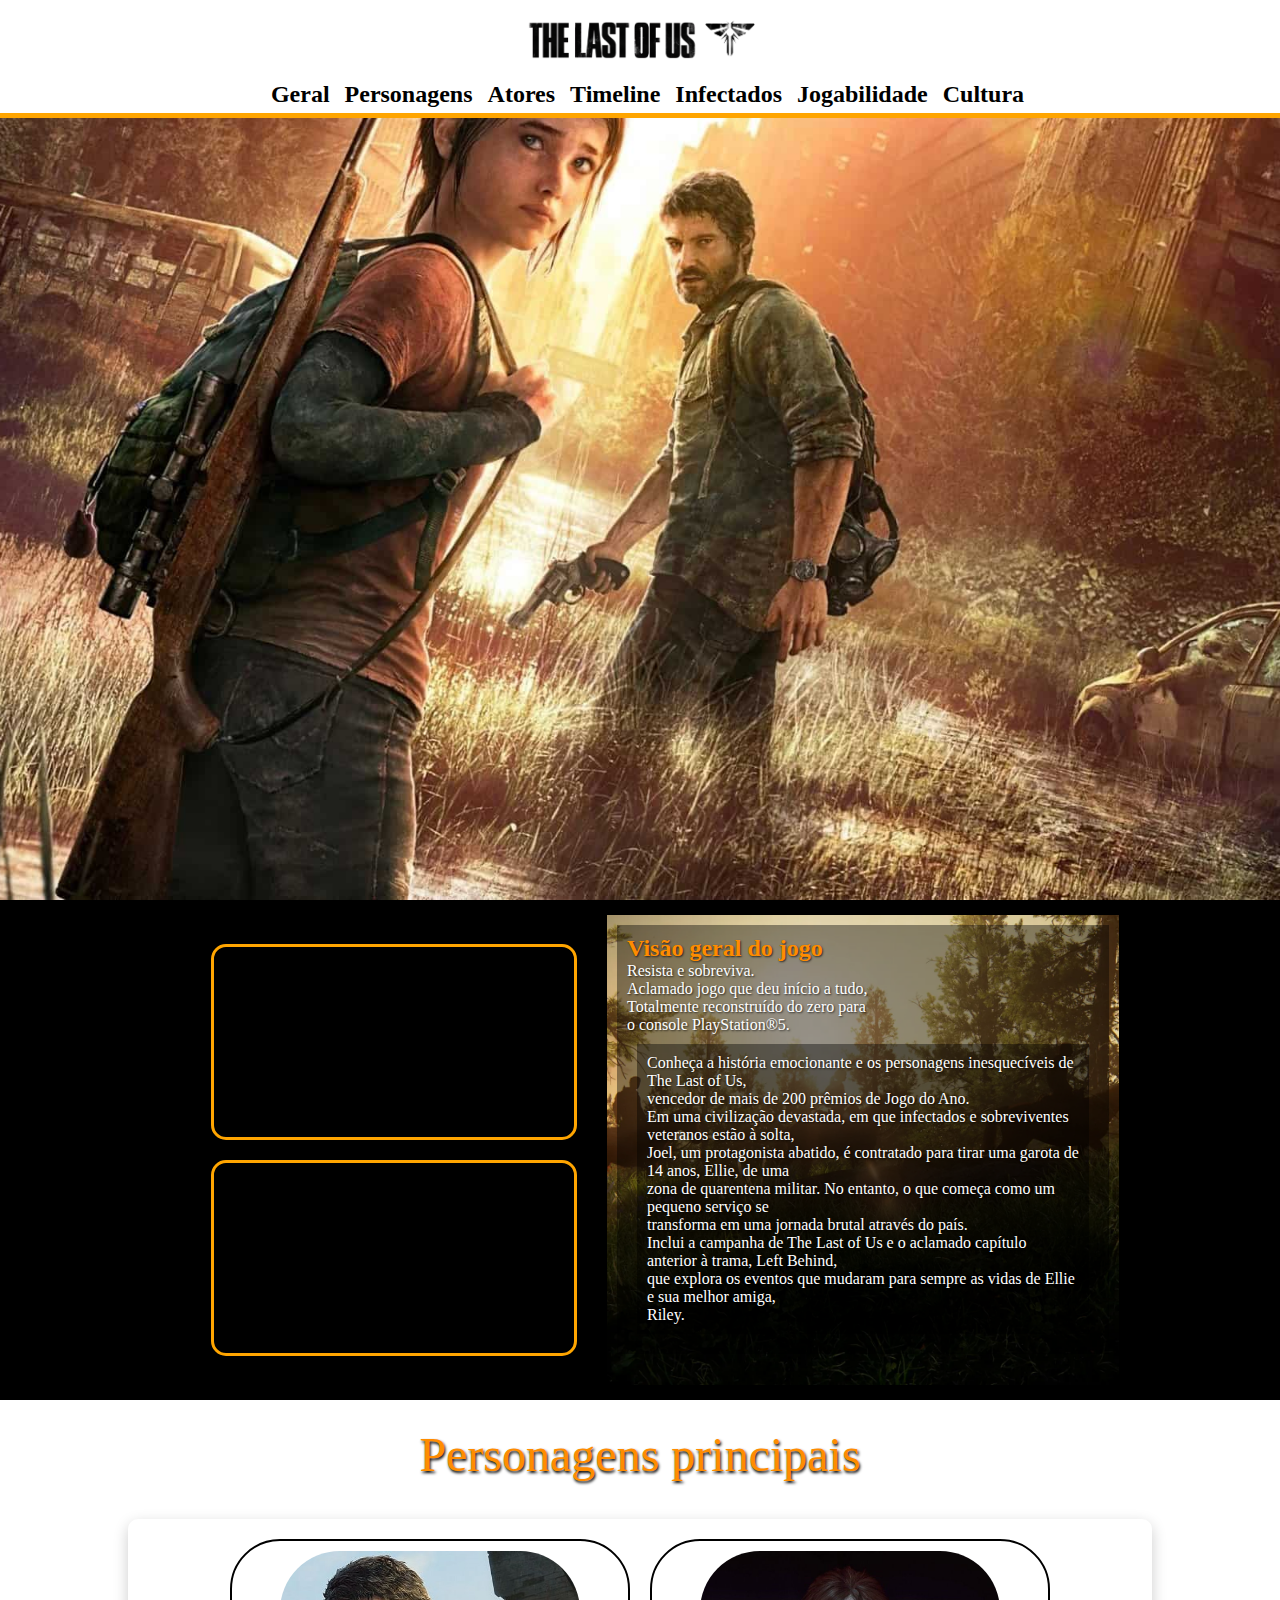
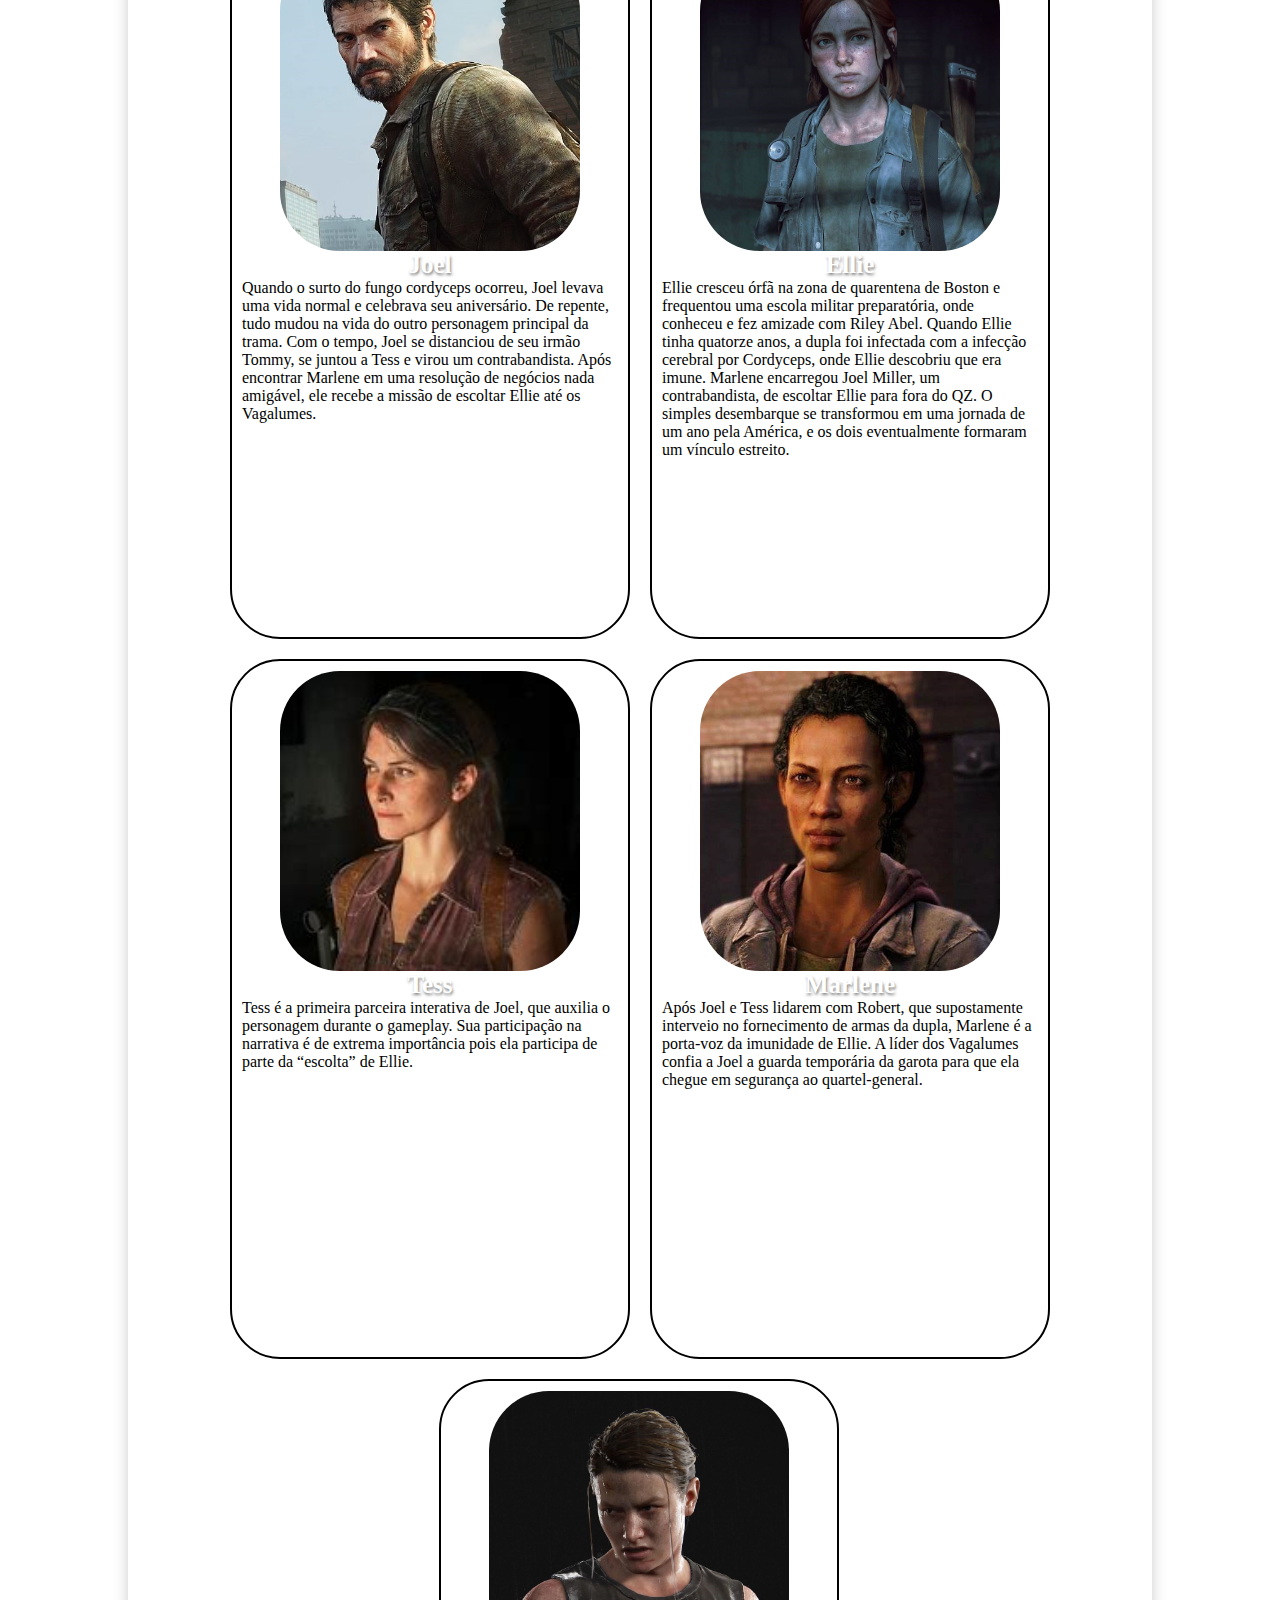
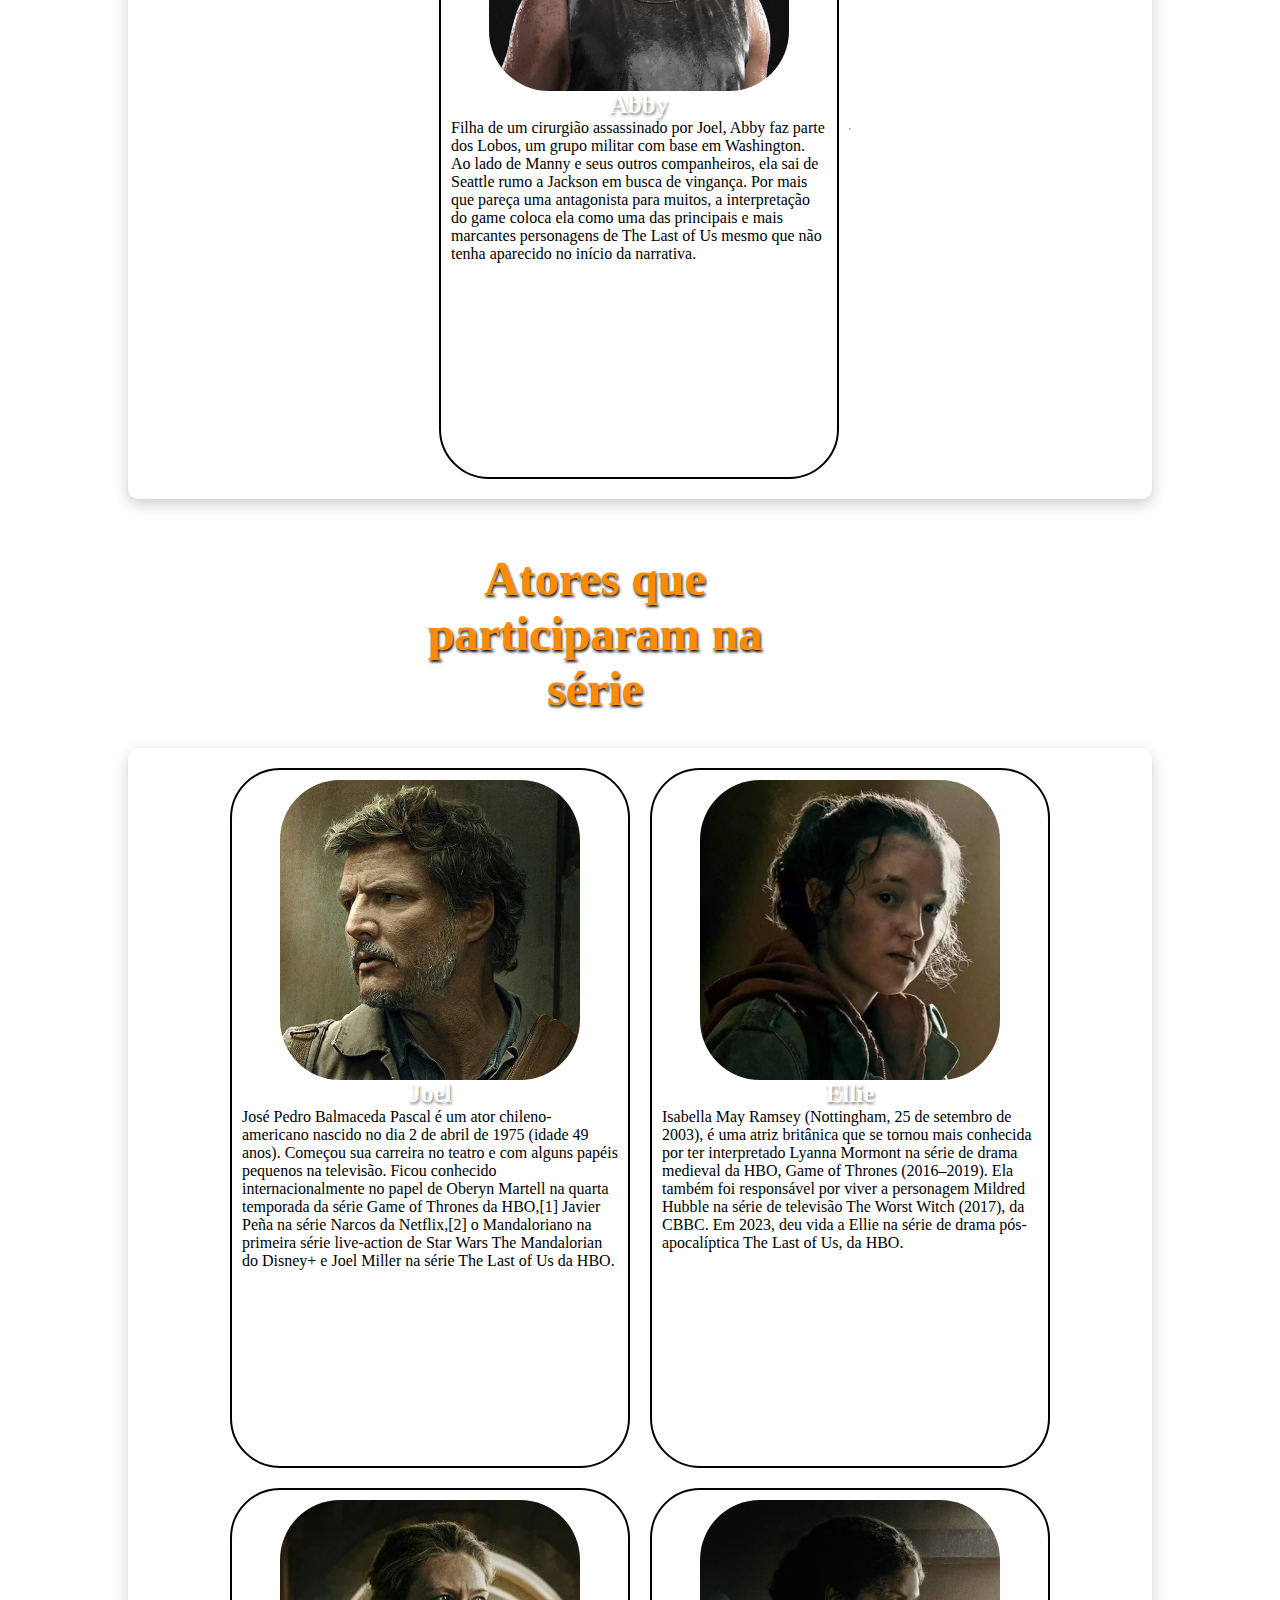
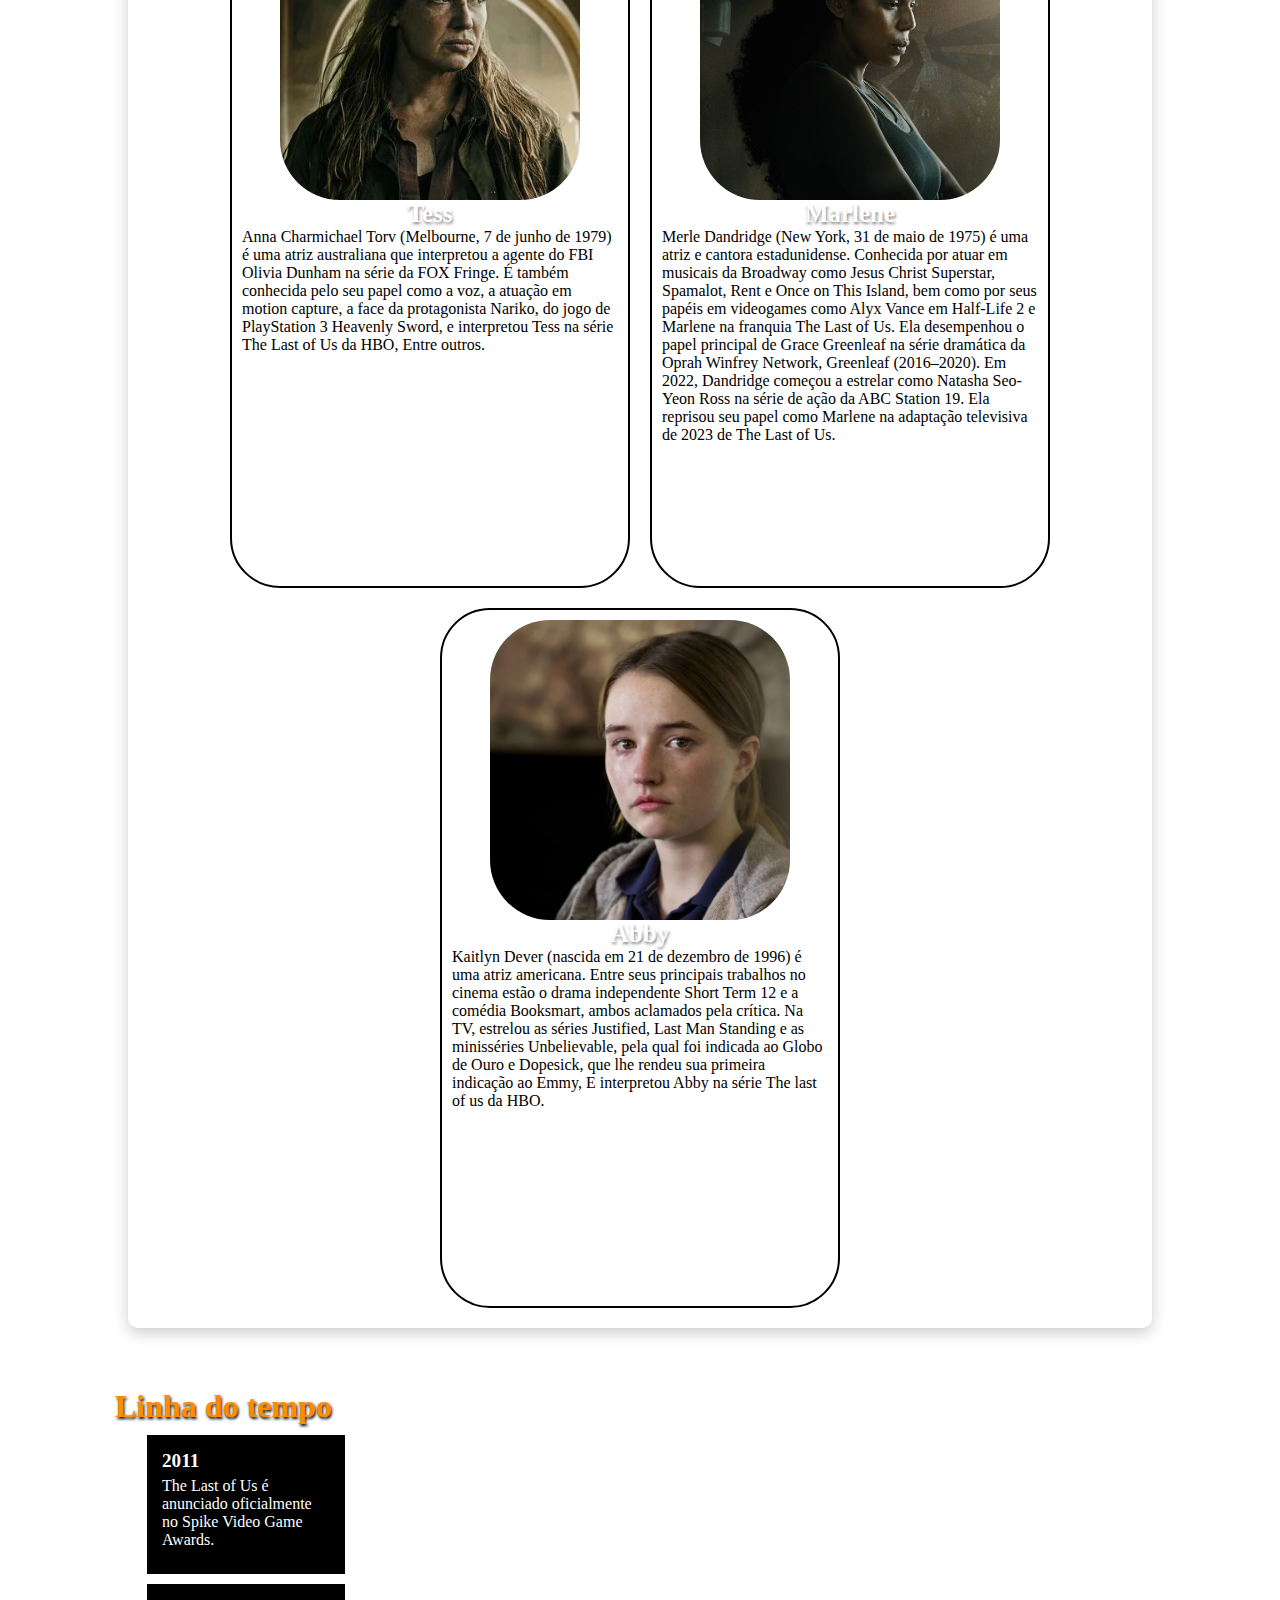
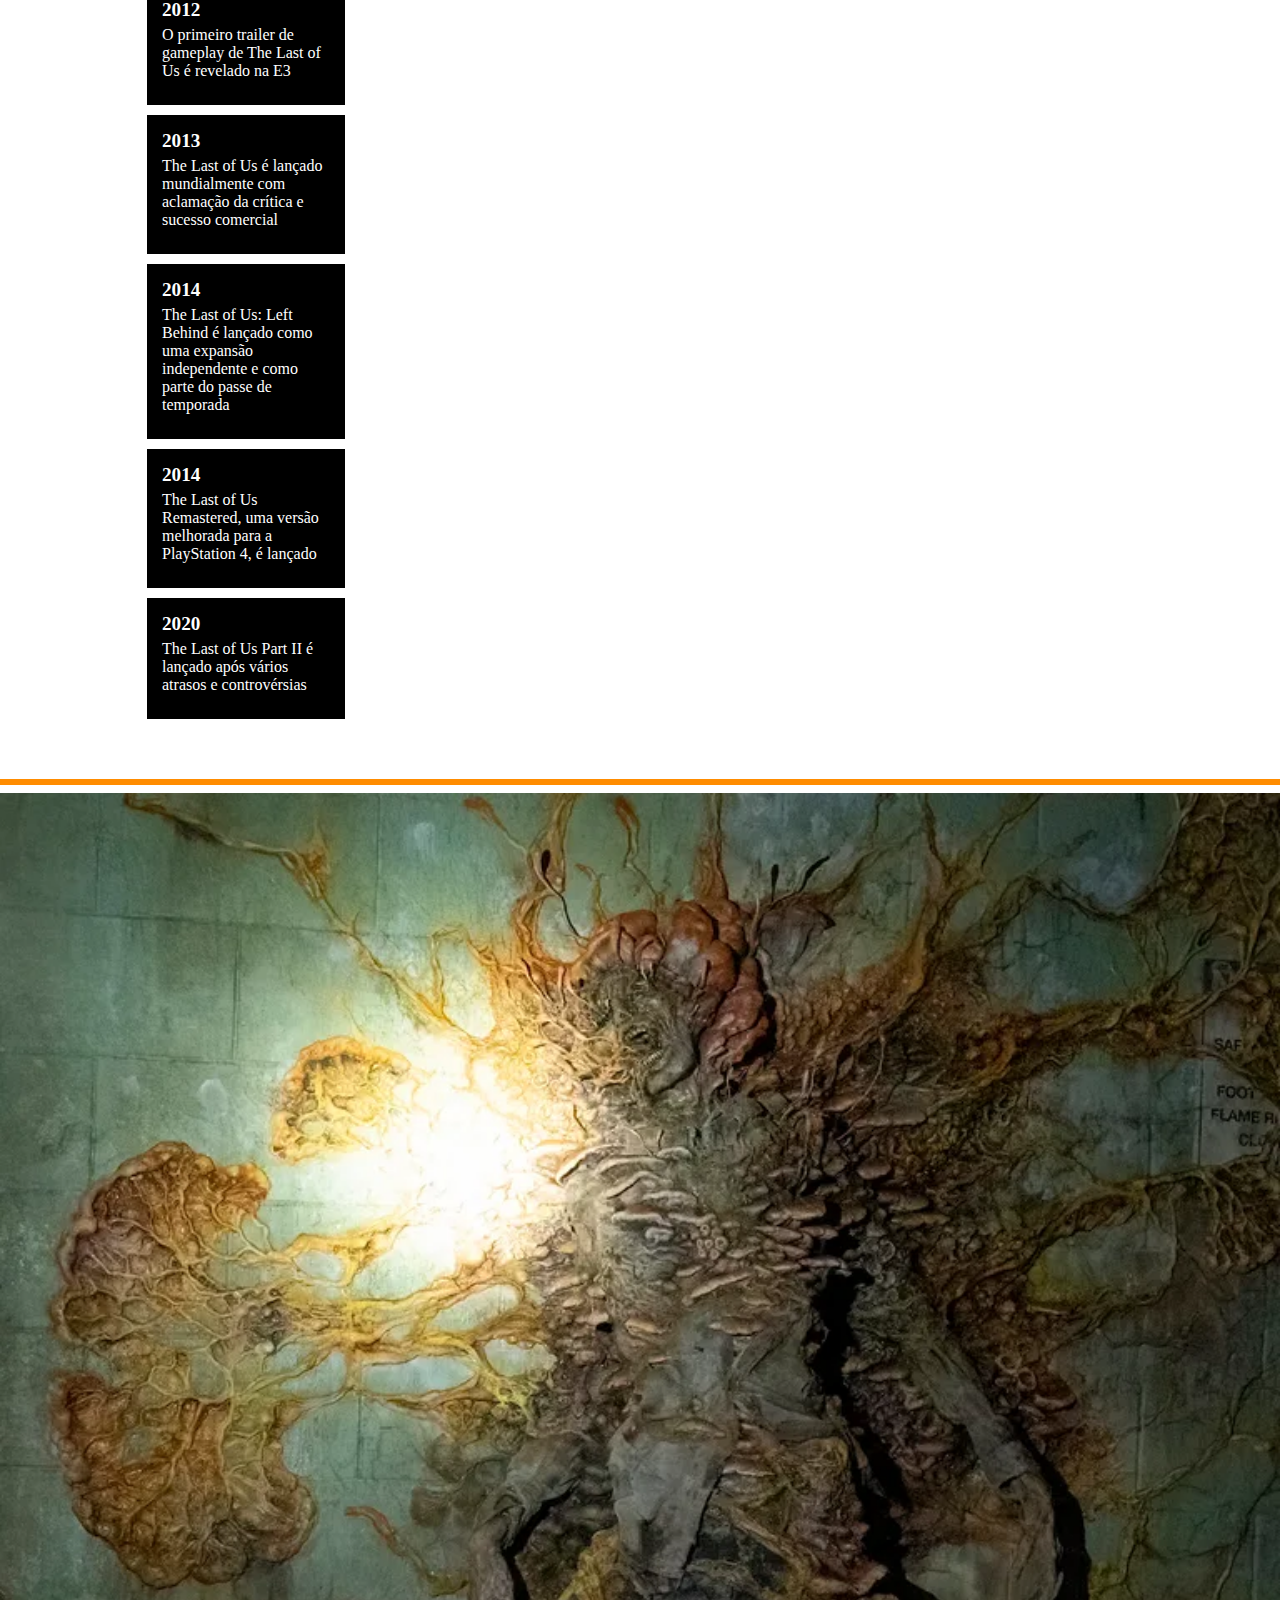
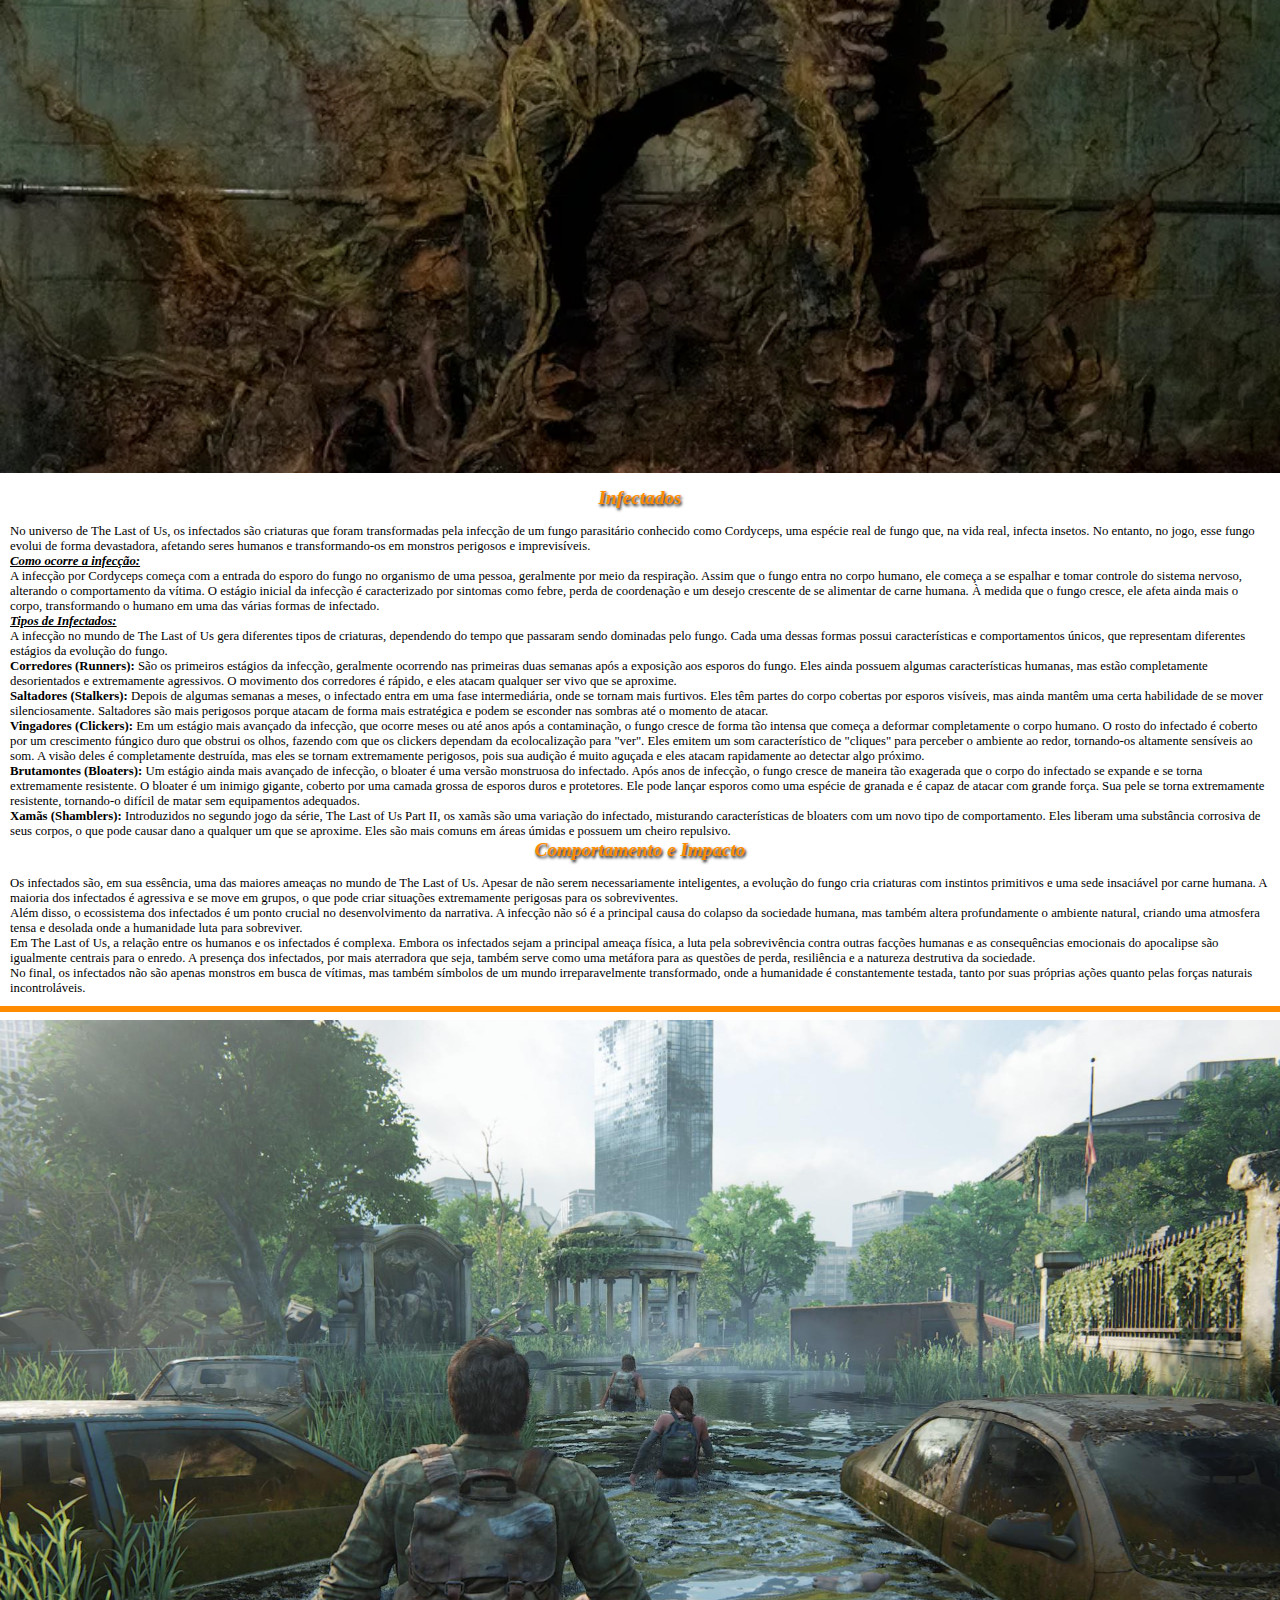
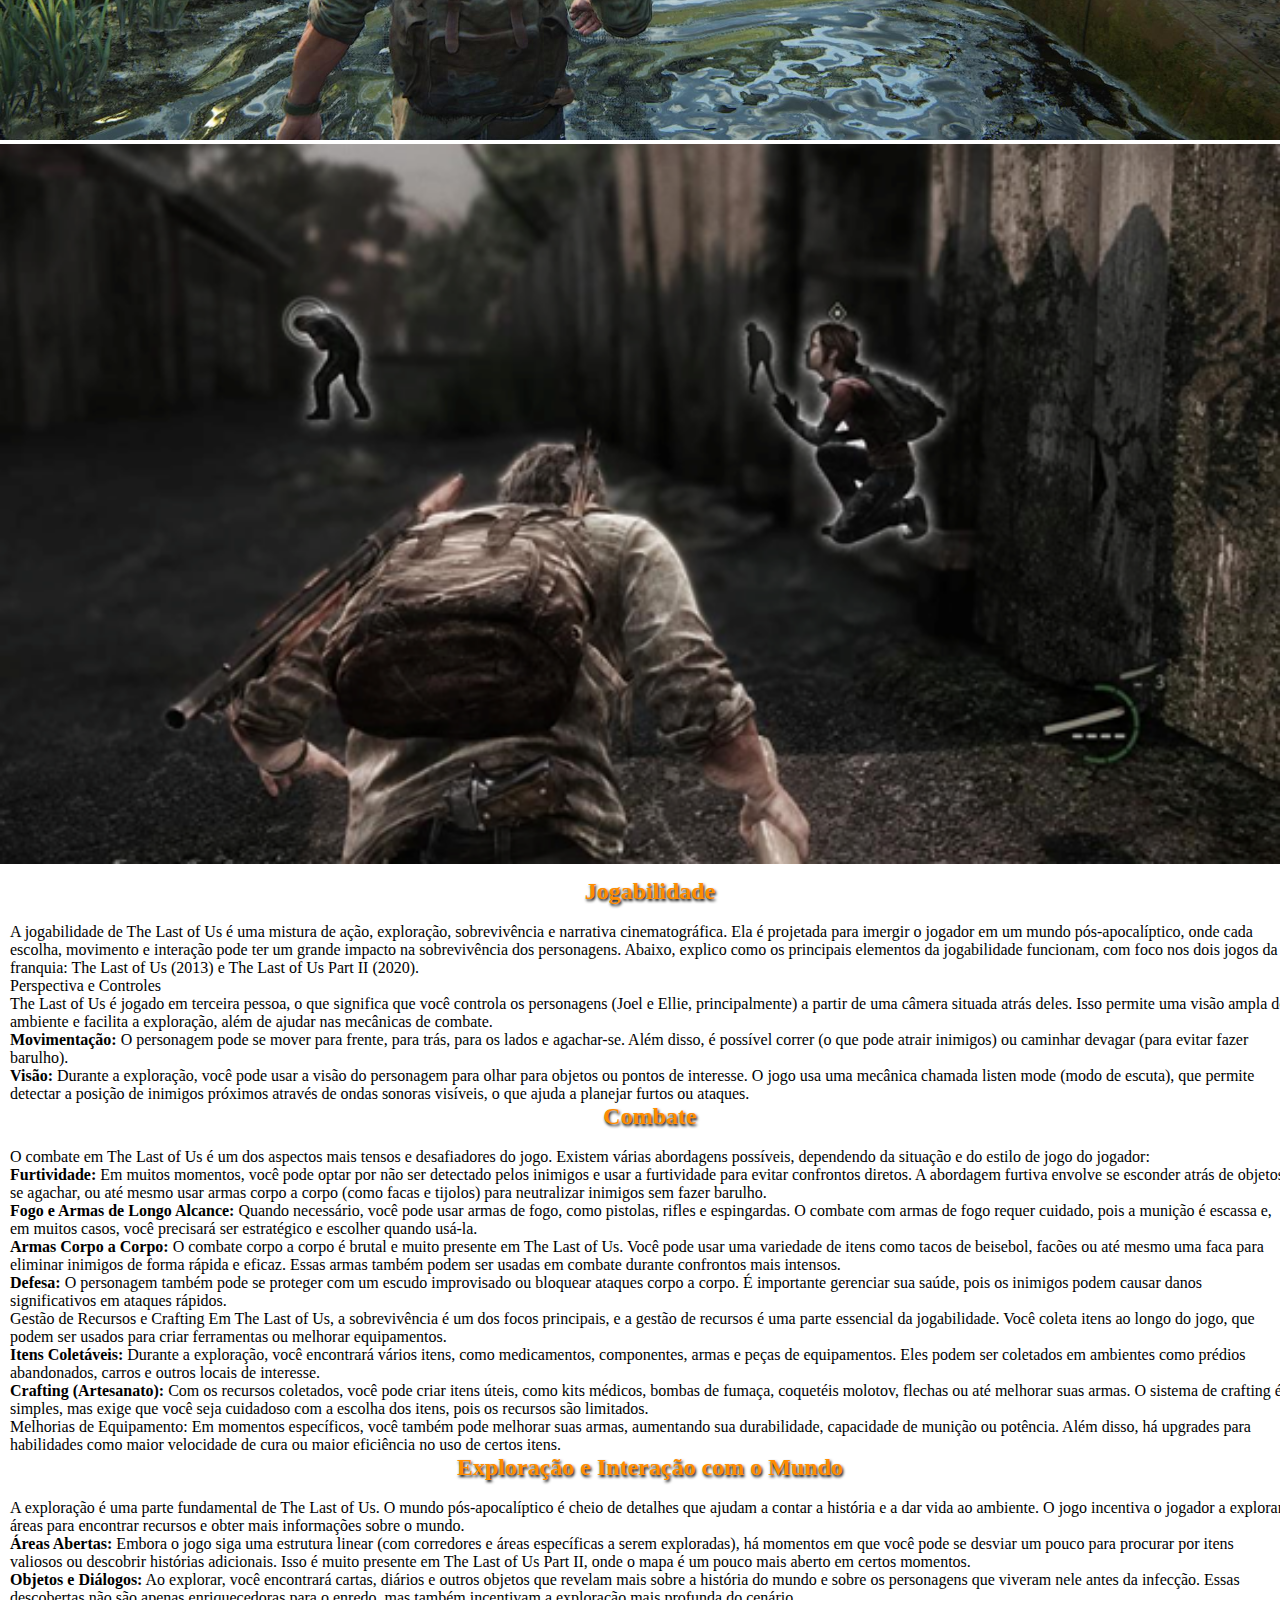
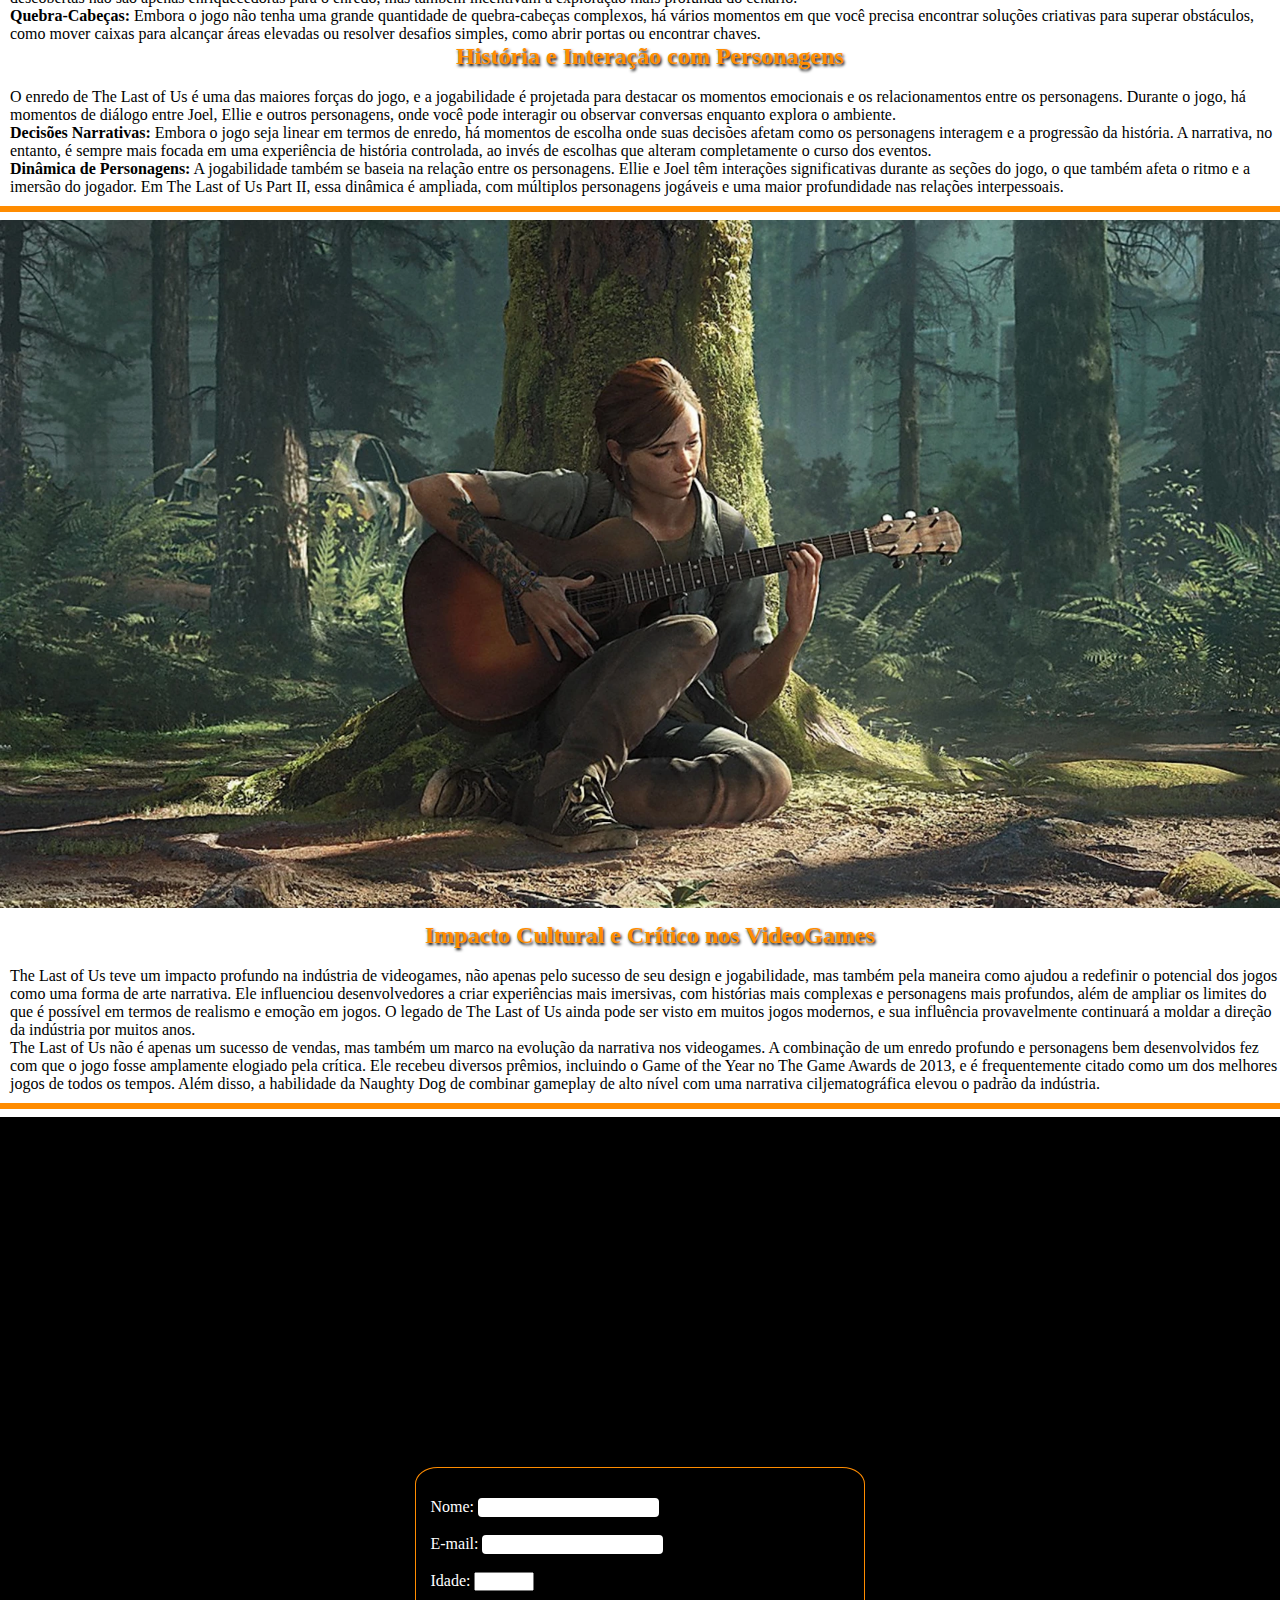
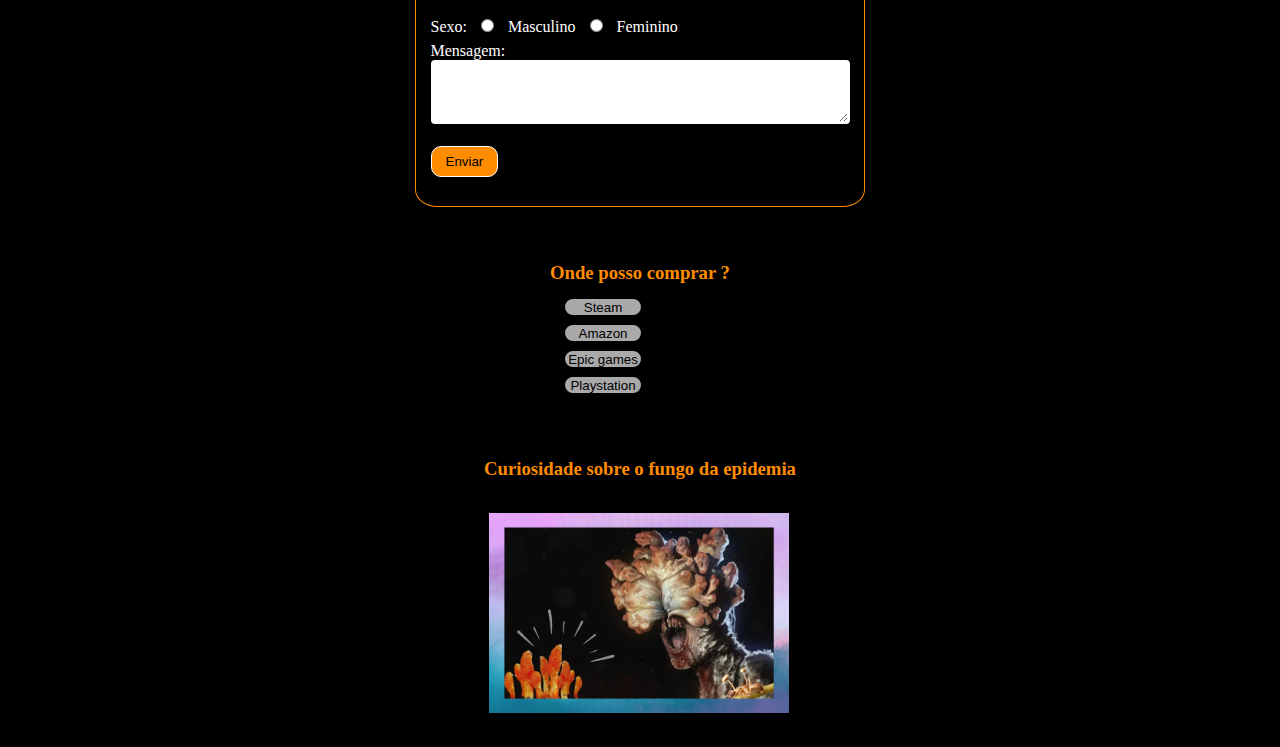
<file: index.html>
<!DOCTYPE html>
<html lang="en">

<head>
    <meta charset="UTF-8">
    <meta name="viewport" content="width=device-width, initial-scale=1.0">
    <link rel="stylesheet" href="style.css">
    <title>The Last of Us
    </title>


    <script>
        // Código JavaScript 
        window.onload = function () {
            if (window.location.hash) {
                window.history.replaceState("", document.title, window.location.pathname + window.location.search);
            }
        };
    </script>

</head>


<body>

    <section id="ContainerPrimario">
        <div class="top-bar">
            <div class="imgTop">
                    <img class="imagemtop" src="Imagens/nome.png">
                    <img class="imagemtop" src="Imagens/logo.png.png">
            </div>
            <div class="linksGroup">
                <a class="links" href="#visaogeral">Geral</a>
                <a class="links" href="#titulo1">Personagens </a>
                <a class="links" href="#titulo2">Atores</a>
                <a class="links" href="#timeline">Timeline</a>
                <a class="links" href="#infectados">Infectados</a>
                <a class="links" href="#jogabilidade">Jogabilidade</a>
                <a class="links" href="#cultura">Cultura</a>
            </div>
        </div>

    </section>

    <div class="parallax" id="parallax"></div>


    <div class="parallax2">
        <div class="video">
            <iframe width="100%" height="100%" src="https://www.youtube.com/embed/kE7li_u1nmg?si=LOez8GgdKQ1W6N3T"
                title="YouTube video player" frameborder="0"
                allow="accelerometer; autoplay; clipboard-write; encrypted-media; gyroscope; picture-in-picture; web-share"
                referrerpolicy="strict-origin-when-cross-origin" allowfullscreen></iframe>
            <iframe width="100%" height="100%" src="https://www.youtube.com/embed/7ksH7-9vWZ0?si=OjE6ZmrQEbfYNQDy"
                title="YouTube video player" frameborder="0"
                allow="accelerometer; autoplay; clipboard-write; encrypted-media; gyroscope; picture-in-picture; web-share"
                referrerpolicy="strict-origin-when-cross-origin" allowfullscreen></iframe>
        </div>

        <section class="image" id="visaogeral">

            <div class="textos">
                <div id="visaogeral">
                    <h2>Visão geral do jogo</h2>
                    <p>Resista e sobreviva.</p>
                    <p>Aclamado jogo que deu início a tudo,</p>
                    <p>Totalmente reconstruído do zero para</p>
                    <p>o console PlayStation®5.</p>
                </div>

                <div class="textos">
                    <p>Conheça a história emocionante e os personagens inesquecíveis de The Last of Us,</p>
                    <p>vencedor de mais de 200 prêmios de Jogo do Ano.</p>
                    <p>Em uma civilização devastada, em que infectados e sobreviventes veteranos estão à solta,</p>
                    <p>Joel, um protagonista abatido, é contratado para tirar uma garota de 14 anos, Ellie, de uma</p>
                    <p>zona de quarentena militar. No entanto, o que começa como um pequeno serviço se</p>
                    <p>transforma em uma jornada brutal através do país.</p>
                    <p>Inclui a campanha de The Last of Us e o aclamado capítulo anterior à trama, Left Behind,</p>
                    <p>que explora os eventos que mudaram para sempre as vidas de Ellie e sua melhor amiga,</p>
                    <p>Riley.</p>
                </div>
        </section>
    </div>

    </div>

    </div>




    <section class="parallax3">

        <div id="titulo1">
            Personagens principais
        </div>



        <div class="container1">

            <div class="catalogo">
                <img src="Imagens/Joel_jogo.jpg">
                <div class="nome">
                    <h3> Joel</h3>

                    <p>Quando o surto do fungo cordyceps ocorreu,
                        Joel levava uma vida normal e celebrava seu aniversário. De repente,
                        tudo mudou na vida do outro personagem principal da trama. Com o tempo,
                        Joel se distanciou de seu irmão Tommy, se juntou a Tess e virou um
                        contrabandista.

                        Após encontrar Marlene em uma resolução de negócios nada amigável,
                        ele recebe a missão de escoltar Ellie até os Vagalumes.</p>
                </div>

            </div>

            <div class="catalogo">

                <img src="Imagens/ellie_jogo.jpg">
                <div class="nome">
                    <h3> Ellie</h3>
                    <p>Ellie cresceu órfã na zona de quarentena de Boston e frequentou
                        uma escola militar preparatória, onde conheceu e fez amizade com
                        Riley Abel. Quando Ellie tinha quatorze anos, a dupla foi infectada com
                        a infecção cerebral por Cordyceps, onde Ellie descobriu que era imune.
                        Marlene encarregou Joel Miller, um contrabandista, de escoltar Ellie
                        para fora do QZ. O simples desembarque se transformou em uma jornada de
                        um ano pela América, e os dois eventualmente formaram um vínculo estreito.</p>
                </div>

            </div>

            <div class="catalogo">
                <img src="Imagens/Tess_jogo.jpg">
                <div class="nome">
                    <h3> Tess </h3>

                    <p>Tess é a primeira parceira interativa de Joel,
                        que auxilia o personagem durante o gameplay.
                        Sua participação na narrativa é de extrema importância
                        pois ela participa de parte da “escolta” de Ellie.</p>
                </div>

            </div>

            <div class="catalogo">
                <img src="Imagens/Marlene_jogo.jpg">
                <div class="nome">
                    <h3> Marlene </h3>
                    <p>Após Joel e Tess lidarem com Robert, que supostamente interveio
                        no fornecimento de armas da dupla, Marlene é a porta-voz da
                        imunidade de Ellie. A líder dos Vagalumes confia a Joel a guarda
                        temporária da garota para que ela chegue em segurança ao quartel-general.</p>
                </div>


            </div>

            <div class="catalogo">
                <img src="Imagens/Abby_jogo.webp">
                <div class="nome">
                    <h3> Abby</h3>
                    <p>Filha de um cirurgião assassinado por Joel, Abby faz parte dos Lobos,
                        um grupo militar com base em Washington. Ao lado de Manny e seus outros
                        companheiros, ela sai de Seattle rumo a Jackson em busca de vingança.

                        Por mais que pareça uma antagonista para muitos, a interpretação do game
                        coloca ela como uma das principais e mais marcantes personagens de The Last of Us
                        mesmo que não tenha aparecido no início da narrativa.</p>
                </div>


            </div>



            <hr>
    </section>



    <section class="parallax3">

        <div id="titulo2">
            <h4> Atores que participaram na série </h4>
        </div>



        <div class="container1">

            <div class="catalogo">
                <img src="Imagens/Joel_serie.jpg">
                <div class="nome">
                    <h3> Joel</h3>

                    <p>José Pedro Balmaceda Pascal é um ator chileno-americano nascido no dia 2 de abril de 1975 (idade
                        49 anos).
                        Começou sua carreira no teatro e com alguns papéis pequenos na televisão. Ficou conhecido
                        internacionalmente no papel de Oberyn Martell na quarta temporada da série Game of Thrones da
                        HBO,[1] Javier Peña na série Narcos da Netflix,[2] o Mandaloriano na primeira
                        série live-action de Star Wars The Mandalorian do Disney+ e Joel Miller na série The Last of Us
                        da HBO.</p>
                </div>

            </div>

            <div class="catalogo">

                <img src="Imagens/Ellie_serie.webp">
                <div class="nome">
                    <h3> Ellie</h3>
                    <p>Isabella May Ramsey (Nottingham, 25 de setembro de 2003), é uma atriz britânica que se tornou
                        mais
                        conhecida por ter interpretado Lyanna Mormont na série de drama medieval da HBO, Game of Thrones
                        (2016–2019).
                        Ela também foi responsável por viver a personagem Mildred Hubble na série de televisão The Worst
                        Witch (2017),
                        da CBBC. Em 2023, deu vida a Ellie na série de drama pós-apocalíptica The Last of Us, da HBO.
                    </p>
                </div>

            </div>

            <div class="catalogo">
                <img src="Imagens/Tess_serie.jpg">
                <div class="nome">
                    <h3> Tess </h3>

                    <p>Anna Charmichael Torv (Melbourne, 7 de junho de 1979) é uma atriz australiana que interpretou
                        a agente do FBI Olivia Dunham na série da FOX Fringe. É também conhecida pelo seu papel como
                        a voz, a atuação em motion capture, a face da protagonista Nariko, do jogo de PlayStation 3
                        Heavenly Sword, e interpretou Tess na série The Last of Us da HBO, Entre outros. </p>
                </div>

            </div>

            <div class="catalogo">
                <img src="Imagens/Marlene_serie.jpg">
                <div class="nome">
                    <h3> Marlene </h3>
                    <p>Merle Dandridge (New York, 31 de maio de 1975) é uma atriz e cantora estadunidense.
                        Conhecida por atuar em musicais da Broadway como Jesus Christ Superstar,
                        Spamalot, Rent e Once on This Island, bem como por seus papéis em videogames como Alyx Vance
                        em Half-Life 2 e Marlene na franquia The Last of Us. Ela desempenhou o papel principal de Grace
                        Greenleaf
                        na série dramática da Oprah Winfrey Network, Greenleaf (2016–2020). Em 2022, Dandridge começou a
                        estrelar como Natasha Seo-Yeon Ross na
                        série de ação da ABC Station 19. Ela reprisou seu papel como Marlene na adaptação televisiva de
                        2023 de The Last of Us.</p>
                </div>


            </div>

            <div class="catalogo">
                <img src="Imagens/Abby_serie.jpg">
                <div class="nome">
                    <h3> Abby</h3>
                    <p>Kaitlyn Dever (nascida em 21 de dezembro de 1996) é uma atriz americana.
                        Entre seus principais trabalhos no cinema estão o drama independente Short Term 12
                        e a comédia Booksmart, ambos aclamados pela crítica. Na TV, estrelou as séries Justified,
                        Last Man Standing e as minisséries Unbelievable, pela qual foi indicada ao Globo de Ouro e
                        Dopesick, que lhe rendeu sua primeira indicação ao Emmy, E interpretou Abby na série The last of
                        us da HBO.</p>
                </div>


            </div>




    </section>

    <section id="timeline">
        <h4>Linha do tempo</h4>
        <div class="timeline-item">

            <div class="timeline-content">
                <h2>2011</h2>
                <p>The Last of Us é anunciado oficialmente no Spike Video Game Awards.</p>

            </div>
        </div>
        <div class="timeline-item">
           
            <div class="timeline-content">
                <h2>2012</h2>
                <p>O primeiro trailer de gameplay de The Last of Us é revelado na E3</p>

            </div>
        </div>
        <div class="timeline-item">
           
            <div class="timeline-content">
                <h2>2013</h2>
                <p>The Last of Us é lançado mundialmente com aclamação da crítica e sucesso comercial</p>

            </div>
        </div>
        <div class="timeline-item">
            
            <div class="timeline-content">
                <h2>2014</h2>
                <p>The Last of Us: Left Behind é lançado como uma expansão independente e como parte do passe de
                    temporada</p>

            </div>
        </div>

        <div class="timeline-item">
            <div class="timeline-content">
                <h2>2014</h2>
                <p>The Last of Us Remastered, uma versão melhorada para a PlayStation 4, é lançado</p>

            </div>
        </div>

        <div class="timeline-item">
            <div class="timeline-content">
                <h2>2020</h2>
                <p>The Last of Us Part II é lançado após vários atrasos e controvérsias</p>

            </div>
        </div>


    </section>

    <div class="hr"></div>


    <section id="infectados">

        <div class="ImgInfec">
            <img src="./Imagens/infectados.webp">
        </div>

        <div class="textInfec">
            <h2 class="h2Inf">Infectados</h2><br>
            <p></p>No universo de The Last of Us, os infectados são criaturas que foram transformadas
            pela infecção de um fungo parasitário conhecido como Cordyceps, uma espécie real de
            fungo que, na vida real, infecta insetos. No entanto, no jogo, esse fungo evolui de forma devastadora,
            afetando seres humanos e transformando-os em monstros perigosos e imprevisíveis.</p>

            <b><i><u>Como ocorre a infecção:</i></b></u><br>
            <p></p>A infecção por Cordyceps começa com a entrada do esporo do fungo no organismo de uma pessoa,
            geralmente por meio da respiração. Assim que o fungo entra no corpo humano, ele começa a se espalhar
            e tomar controle do sistema nervoso, alterando o comportamento da vítima. O estágio inicial da infecção
            é caracterizado por sintomas como febre, perda de coordenação e um desejo crescente de se alimentar de
            carne humana. À medida que o fungo cresce, ele afeta ainda mais o corpo, transformando o humano em uma das
            várias formas de infectado.</p>

            <b><i><u>Tipos de Infectados:</i></b></u><br>
            <p>A infecção no mundo de The Last of Us gera diferentes tipos de criaturas, dependendo do tempo que
                passaram sendo
                dominadas pelo fungo. Cada uma dessas formas possui características e comportamentos únicos, que
                representam diferentes
                estágios da evolução do fungo.</p>

            <p><b>Corredores (Runners):</b> São os primeiros estágios da infecção, geralmente ocorrendo nas primeiras
                duas semanas após a
                exposição aos esporos do fungo. Eles ainda possuem algumas características humanas, mas estão
                completamente desorientados
                e extremamente agressivos. O movimento dos corredores é rápido, e eles atacam qualquer ser vivo que se
                aproxime.</p>

            <p><b>Saltadores (Stalkers):</b> Depois de algumas semanas a meses, o infectado entra em uma fase
                intermediária, onde se tornam mais furtivos.
                Eles têm partes do corpo cobertas por esporos visíveis, mas ainda mantêm uma certa habilidade de se
                mover silenciosamente. Saltadores
                são mais perigosos porque atacam de forma mais estratégica e podem se esconder nas sombras até o momento
                de atacar.</p>

            <p><b>Vingadores (Clickers):</b> Em um estágio mais avançado da infecção, que ocorre meses ou até anos após
                a contaminação,
                o fungo cresce de forma tão intensa que começa a deformar completamente o corpo humano. O rosto do
                infectado é
                coberto por um crescimento fúngico duro que obstrui os olhos, fazendo com que os clickers dependam da
                ecolocalização
                para "ver". Eles emitem um som característico de "cliques" para perceber o ambiente ao redor,
                tornando-os altamente
                sensíveis ao som. A visão deles é completamente destruída, mas eles se tornam extremamente perigosos,
                pois sua audição
                é muito aguçada e eles atacam rapidamente ao detectar algo próximo.</p>

            <p><b>Brutamontes (Bloaters):</b> Um estágio ainda mais avançado de infecção, o bloater é uma versão
                monstruosa do infectado.
                Após anos de infecção, o fungo cresce de maneira tão exagerada que o corpo do infectado se expande e se
                torna extremamente
                resistente. O bloater é um inimigo gigante, coberto por uma camada grossa de esporos duros e protetores.
                Ele pode lançar esporos
                como uma espécie de granada e é capaz de atacar com grande força. Sua pele se torna extremamente
                resistente, tornando-o difícil de matar sem equipamentos adequados.</p>

            <p><b>Xamãs (Shamblers):</b> Introduzidos no segundo jogo da série, The Last of Us Part II, os xamãs são uma
                variação do infectado,
                misturando características de bloaters com um novo tipo de comportamento. Eles liberam uma substância
                corrosiva de seus corpos,
                o que pode causar dano a qualquer um que se aproxime. Eles são mais comuns em áreas úmidas e possuem um
                cheiro repulsivo.</p>
            <h2 class="h2Inf">Comportamento e Impacto</h2><br>
            <p>Os infectados são, em sua essência, uma das maiores ameaças no mundo de The Last of Us. Apesar de não
                serem necessariamente
                inteligentes, a evolução do fungo cria criaturas com instintos primitivos e uma sede insaciável por
                carne humana. A maioria dos
                infectados é agressiva e se move em grupos, o que pode criar situações extremamente perigosas para os
                sobreviventes.</p>

            <p>Além disso, o ecossistema dos infectados é um ponto crucial no desenvolvimento da narrativa. A infecção
                não só é a principal
                causa do colapso da sociedade humana, mas também altera profundamente o ambiente natural, criando uma
                atmosfera tensa e desolada
                onde a humanidade luta para sobreviver.</p>

            <p>Em The Last of Us, a relação entre os humanos e os infectados é complexa. Embora os infectados sejam a
                principal ameaça física,
                a luta pela sobrevivência contra outras facções humanas e as consequências emocionais do apocalipse são
                igualmente centrais para
                o enredo. A presença dos infectados, por mais aterradora que seja, também serve como uma metáfora para
                as questões de perda, resiliência e a natureza destrutiva da sociedade.</p>

            <p>No final, os infectados não são apenas monstros em busca de vítimas, mas também símbolos de um mundo
                irreparavelmente transformado,
                onde a humanidade é constantemente testada, tanto por suas próprias ações quanto pelas forças naturais
                incontroláveis.</p>

        </div>


    </section>

    <div class="hr"></div>

    <section id="jogabilidade">

        <div class="GameplayImg">
            <img src="Imagens/jogabi.jpeg"><br>
            <img src="Imagens/The_Last_of_Us_jogabilidade.png">
        </div>


        <div class="textJog">

            <h2 class="jogabtitulo">Jogabilidade</h2><br>
            <p>A jogabilidade de The Last of Us é uma mistura de ação, exploração, sobrevivência e
                narrativa cinematográfica. Ela é projetada para imergir o jogador em um mundo pós-apocalíptico,
                onde cada escolha, movimento e interação pode ter um grande impacto na sobrevivência dos personagens.
                Abaixo, explico como os principais elementos da jogabilidade funcionam, com foco nos dois jogos da
                franquia:
                The Last of Us (2013) e The Last of Us Part II (2020).</p>

            Perspectiva e Controles
            <p>The Last of Us é jogado em terceira pessoa, o que significa que você controla os personagens (Joel e
                Ellie, principalmente)
                a partir de uma câmera situada atrás deles. Isso permite uma visão ampla do ambiente e facilita a
                exploração, além de ajudar nas mecânicas de combate.</p>

            <p><b>Movimentação:</b> O personagem pode se mover para frente, para trás, para os lados e agachar-se. Além
                disso, é possível correr
                (o que pode atrair inimigos) ou caminhar devagar (para evitar fazer barulho).</p>

            <p><b>Visão:</b> Durante a exploração, você pode usar a visão do personagem para olhar para objetos ou
                pontos de interesse.
                O jogo usa uma mecânica chamada listen mode (modo de escuta), que permite detectar a posição de inimigos
                próximos
                através de ondas sonoras visíveis, o que ajuda a planejar furtos ou ataques.</p>

            <h2 class="jogabtitulo">Combate</h2><br>

            <p>O combate em The Last of Us é um dos aspectos mais tensos e desafiadores do jogo. Existem várias
                abordagens possíveis,
                dependendo da situação e do estilo de jogo do jogador:</p>

            <p><b>Furtividade:</b> Em muitos momentos, você pode optar por não ser detectado pelos inimigos e usar a
                furtividade para evitar
                confrontos diretos. A abordagem furtiva envolve se esconder atrás de objetos, se agachar, ou até mesmo
                usar armas corpo
                a corpo (como facas e tijolos) para neutralizar inimigos sem fazer barulho.</p>

            <p><b>Fogo e Armas de Longo Alcance:</b> Quando necessário, você pode usar armas de fogo, como pistolas,
                rifles e espingardas.
                O combate com armas de fogo requer cuidado, pois a munição é escassa e, em muitos casos, você precisará
                ser estratégico e escolher quando usá-la.</p>

            <p><b>Armas Corpo a Corpo:</b> O combate corpo a corpo é brutal e muito presente em The Last of Us. Você
                pode usar uma variedade
                de itens como tacos de beisebol, facões ou até mesmo uma faca para eliminar inimigos de forma rápida e
                eficaz. Essas
                armas também podem ser usadas em combate durante confrontos mais intensos.</p>

            <p><b>Defesa:</b> O personagem também pode se proteger com um escudo improvisado ou bloquear ataques corpo a
                corpo. É importante
                gerenciar sua saúde, pois os inimigos podem causar danos significativos em ataques rápidos.</p>
            Gestão de Recursos e Crafting
            Em The Last of Us, a sobrevivência é um dos focos principais, e a gestão de recursos é uma parte essencial
            da jogabilidade.
            Você coleta itens ao longo do jogo, que podem ser usados para criar ferramentas ou melhorar equipamentos.
            </p>

            <p><b>Itens Coletáveis:</b> Durante a exploração, você encontrará vários itens, como medicamentos,
                componentes, armas e peças
                de equipamentos. Eles podem ser coletados em ambientes como prédios abandonados, carros e outros locais
                de interesse.</p>

            <p><b>Crafting (Artesanato):</b> Com os recursos coletados, você pode criar itens úteis, como kits médicos,
                bombas de fumaça,
                coquetéis molotov, flechas ou até melhorar suas armas. O sistema de crafting é simples, mas exige que
                você seja cuidadoso com a escolha dos itens, pois os recursos são limitados.</p>

            <p>Melhorias de Equipamento:</b> Em momentos específicos, você também pode melhorar suas armas, aumentando
                sua durabilidade,
                capacidade de munição ou potência. Além disso, há upgrades para habilidades como maior velocidade de
                cura ou maior eficiência no uso de certos itens.</p>

            <h2 class="jogabtitulo">Exploração e Interação com o Mundo</h2><br>

            <p>A exploração é uma parte fundamental de The Last of Us. O mundo pós-apocalíptico é cheio de detalhes que
                ajudam a
                contar a história e a dar vida ao ambiente. O jogo incentiva o jogador a explorar áreas para encontrar
                recursos e obter mais informações sobre o mundo.</p>

            <p><b>Áreas Abertas:</b> Embora o jogo siga uma estrutura linear (com corredores e áreas específicas a serem
                exploradas), há
                momentos em que você pode se desviar um pouco para procurar por itens valiosos ou descobrir histórias
                adicionais.
                Isso é muito presente em The Last of Us Part II, onde o mapa é um pouco mais aberto em certos momentos.
            </p>

            <p><b>Objetos e Diálogos:</b> Ao explorar, você encontrará cartas, diários e outros objetos que revelam mais
                sobre a história
                do mundo e sobre os personagens que viveram nele antes da infecção. Essas descobertas não são apenas
                enriquecedoras
                para o enredo, mas também incentivam a exploração mais profunda do cenário.</p>

            <p><b>Quebra-Cabeças:</b> Embora o jogo não tenha uma grande quantidade de quebra-cabeças complexos, há
                vários momentos em que
                você precisa encontrar soluções criativas para superar obstáculos, como mover caixas para alcançar áreas
                elevadas ou
                resolver desafios simples, como abrir portas ou encontrar chaves.</p>

            <h2 class="jogabtitulo">História e Interação com Personagens</h2><br>

            <p>O enredo de The Last of Us é uma das maiores forças do jogo, e a jogabilidade é projetada para destacar
                os momentos
                emocionais e os relacionamentos entre os personagens. Durante o jogo, há momentos de diálogo entre Joel,
                Ellie e outros personagens,
                onde você pode interagir ou observar conversas enquanto explora o ambiente.</p>

            <p><b>Decisões Narrativas:</b> Embora o jogo seja linear em termos de enredo, há momentos de escolha onde
                suas decisões afetam como
                os personagens interagem e a progressão da história. A narrativa, no entanto, é sempre mais focada em
                uma experiência de
                história controlada, ao invés de escolhas que alteram completamente o curso dos eventos.</p>

            <p><b>Dinâmica de Personagens:</b> A jogabilidade também se baseia na relação entre os personagens. Ellie e
                Joel têm interações
                significativas durante as seções do jogo, o que também afeta o ritmo e a imersão do jogador. Em The Last
                of Us Part II,
                essa dinâmica é ampliada, com múltiplos personagens jogáveis e uma maior profundidade nas relações
                interpessoais.</p>
        </div>

    </section>

    <div class="hr"></div>


    <section id="cultura">

        <div class="imgCult">
            <img src="Imagens/Cultura.webp">
        </div>

        <div class="textCult">
            <h2 class="tituloCult">Impacto Cultural e Crítico nos VideoGames</h2><br>
            <p>The Last of Us teve um impacto profundo na indústria de videogames, não apenas pelo sucesso de seu design
                e
                jogabilidade, mas também pela maneira como ajudou a redefinir o potencial dos jogos como uma forma de
                arte
                narrativa. Ele influenciou desenvolvedores a criar experiências mais imersivas, com histórias mais
                complexas
                e personagens mais profundos, além de ampliar os limites do que é possível em termos de realismo e
                emoção em jogos.
                O legado de The Last of Us ainda pode ser visto em muitos jogos modernos, e sua influência provavelmente
                continuará
                a moldar a direção da indústria por muitos anos.</p>
            <p>The Last of Us não é apenas um sucesso de vendas, mas também um marco na evolução da narrativa nos
                videogames.
                A combinação de um enredo profundo e personagens bem desenvolvidos fez com que o jogo fosse amplamente
                elogiado
                pela crítica. Ele recebeu diversos prêmios, incluindo o Game of the Year no The Game Awards de 2013, e é
                frequentemente
                citado como um dos melhores jogos de todos os tempos. Além disso, a habilidade da Naughty Dog de
                combinar gameplay de alto
                nível com uma narrativa ciljematográfica elevou o padrão da indústria.</p>
        </div>

    </section>

    <div class="hr"></div>

    <footer>

        <iframe
            src="https://www.google.com/maps/embed?pb=!1m14!1m12!1m3!1d14414.742529128192!2d-49.31584!3d-25.415331549999998!2m3!1f0!2f0!3f0!3m2!1i1024!2i768!4f13.1!5e0!3m2!1spt-BR!2sbr!4v1731089251375!5m2!1spt-BR!2sbr"
            width="600" height="450" style="border:0;" allowfullscreen="" loading="lazy"
            referrerpolicy="no-referrer-when-downgrade"></iframe>

        <div class="formulario">
            <form action="enviar_email.php" method="post">

                <label for="nome">Nome:</label>
                <input type="text" id="nome" name="nome" required><br><br>

                <label for="email">E-mail:</label>
                <input type="email" id="email" name="email" required><br><br>

                <label for="idade">Idade:</label>
                <input type="number" id="number" name="idade" required max="100" min="16"><br><br>
                <label for="Sexo">Sexo:</label>
                <input type="radio" name="sexo" value="masculino">
                Masculino
                </label>

                <label>
                    <input type="radio" name="sexo" value="feminino">
                    Feminino
                </label> <br>

                <label for="mensagem">Mensagem:</label><br>
                <textarea id="mensagem" name="mensagem" rows="4" cols="50" required></textarea><br><br>

                <button type="submit">Enviar</button>
        </div>
        </form>


        <section class="h3">
            <h3>Onde posso comprar ?</h3>
            <div class="botao-link">



                <a href="https://store.steampowered.com/app/2254450/The_Last_of_Us_Part_I__Atualize_para_a_Edio_Digital_Deluxe/"
                    target="_blank">
                    <button type="button">Steam</button>
                </a>
                <a href="https://www.amazon.com.br/s?k=the+last+of+us&adgrpid=1152288844548974&hvadid=72018218456491&hvbmt=bp&hvdev=c&hvlocphy=147382&hvnetw=o&hvqmt=p&hvtargid=kwd-72018570205937%3Aloc-20&hydadcr=5624_13210253&tag=msndesktopsta-20&ref=pd_sl_hx1w7f8qd_p"
                    target="_blank">
                    <button type="button">Amazon</button>
                </a>
                <a href="https://store.epicgames.com/pt-BR/p/the-last-of-us-part-1" target="_blank">
                    <button type="button">Epic games</button>
                </a>
                <a href="https://www.playstation.com/pt-br/games/the-last-of-us-part-i/" target="_blank">
                    <button type="button">Playstation</button>
                </a>

            </div>

        </section>

        <div class="fungo">
            <h3>Curiosidade sobre o fungo da epidemia</h3>
            <p>clique nessa imagem</p>

            <div class="imgfungo">

                <a href="https://www.cnnbrasil.com.br/saude/fungo-de-the-last-of-us-nao-e-perigoso-na-vida-real-e-pode-ser-usado-em-remedios/"
                    target="_blank">
                    <img src="Imagens/fungo.webp">
                </a>

            </div>

        </div>



    </footer>

</body>



</html>
</file>
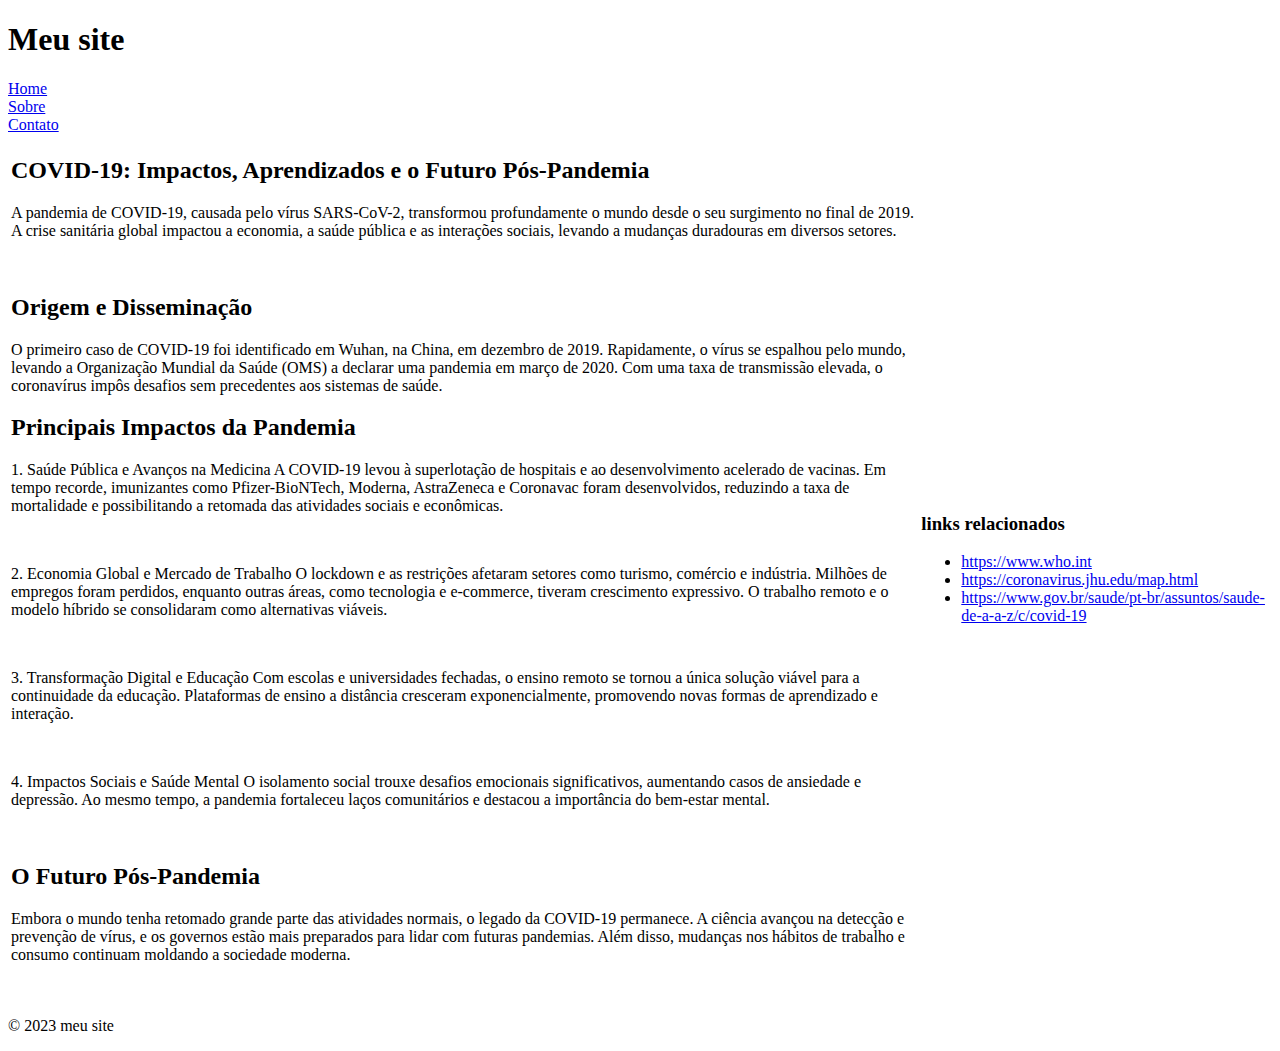
<file: sitesimples.html>
<!DOCTYPE html>
<html lang="en">
<head>
    <meta charset="UTF-8">
    <meta name="viewport" content="width=, initial-scale=1.0">
    <title>Document</title>
</head>
<body>
    <header>
        <h1>Meu site</h1>

        <nav>
            <a href="#"> Home </a> <br>
            <a href="#"> Sobre </a><br>
            <a href="#"> Contato </a>
        </nav>
    </header>


    <main>
        <table>
            <tr>
                <td>
        <article>
            <h2>COVID-19: Impactos, Aprendizados e o Futuro Pós-Pandemia </h2>
            <p>A pandemia de COVID-19, causada pelo vírus SARS-CoV-2, transformou profundamente o mundo desde o seu surgimento no final de 2019. A crise sanitária global impactou a economia, a saúde pública e as interações sociais, levando a mudanças duradouras em diversos setores. </p><br>
            <h2> Origem e Disseminação </h2>

               <p> O primeiro caso de COVID-19 foi identificado em Wuhan, na China, em dezembro de 2019. Rapidamente, o vírus se espalhou pelo mundo, levando a Organização Mundial da Saúde (OMS) a declarar uma pandemia em março de 2020. Com uma taxa de transmissão elevada, o coronavírus impôs desafios sem precedentes aos sistemas de saúde.</p>

               <h2>Principais Impactos da Pandemia</h2>

               <p>1. Saúde Pública e Avanços na Medicina
                A COVID-19 levou à superlotação de hospitais e ao desenvolvimento acelerado de vacinas. Em tempo recorde, imunizantes como Pfizer-BioNTech, Moderna, AstraZeneca e Coronavac foram desenvolvidos, reduzindo a taxa de mortalidade e possibilitando a retomada das atividades sociais e econômicas.</p> <br>

                <p>2. Economia Global e Mercado de Trabalho
                    O lockdown e as restrições afetaram setores como turismo, comércio e indústria. Milhões de empregos foram perdidos, enquanto outras áreas, como tecnologia e e-commerce, tiveram crescimento expressivo. O trabalho remoto e o modelo híbrido se consolidaram como alternativas viáveis.</p><br>

                    <p>3. Transformação Digital e Educação
                        Com escolas e universidades fechadas, o ensino remoto se tornou a única solução viável para a continuidade da educação. Plataformas de ensino a distância cresceram exponencialmente, promovendo novas formas de aprendizado e interação.</p><br>
                        
                <p>4. Impactos Sociais e Saúde Mental
                    O isolamento social trouxe desafios emocionais significativos, aumentando casos de ansiedade e depressão. Ao mesmo tempo, a pandemia fortaleceu laços comunitários e destacou a importância do bem-estar mental.</p><br>

                    <h2>O Futuro Pós-Pandemia</h2>
                    <p>Embora o mundo tenha retomado grande parte das atividades normais, o legado da COVID-19 permanece. A ciência avançou na detecção e prevenção de vírus, e os governos estão mais preparados para lidar com futuras pandemias. Além disso, mudanças nos hábitos de trabalho e consumo continuam moldando a sociedade moderna.</p><br>

        </article>

    </td>

    <td>

        <aside>
            <h3> links relacionados</h3>
            <ul>
                <li><a href="https://www.who.int">https://www.who.int</a></li>
                <li><a href="https://coronavirus.jhu.edu/map.html">https://coronavirus.jhu.edu/map.html</a></li>
                <li><a href="https://www.gov.br/saude/pt-br/assuntos/saude-de-a-a-z/c/covid-19 ">https://www.gov.br/saude/pt-br/assuntos/saude-de-a-a-z/c/covid-19</a></li>
            </ul>
        </aside>
    </td>

        </tr>

        </table>
    </main>

    <footer>
        <p> &copy 2023 meu site </p>
    </footer>
</body>
</html>
</file>
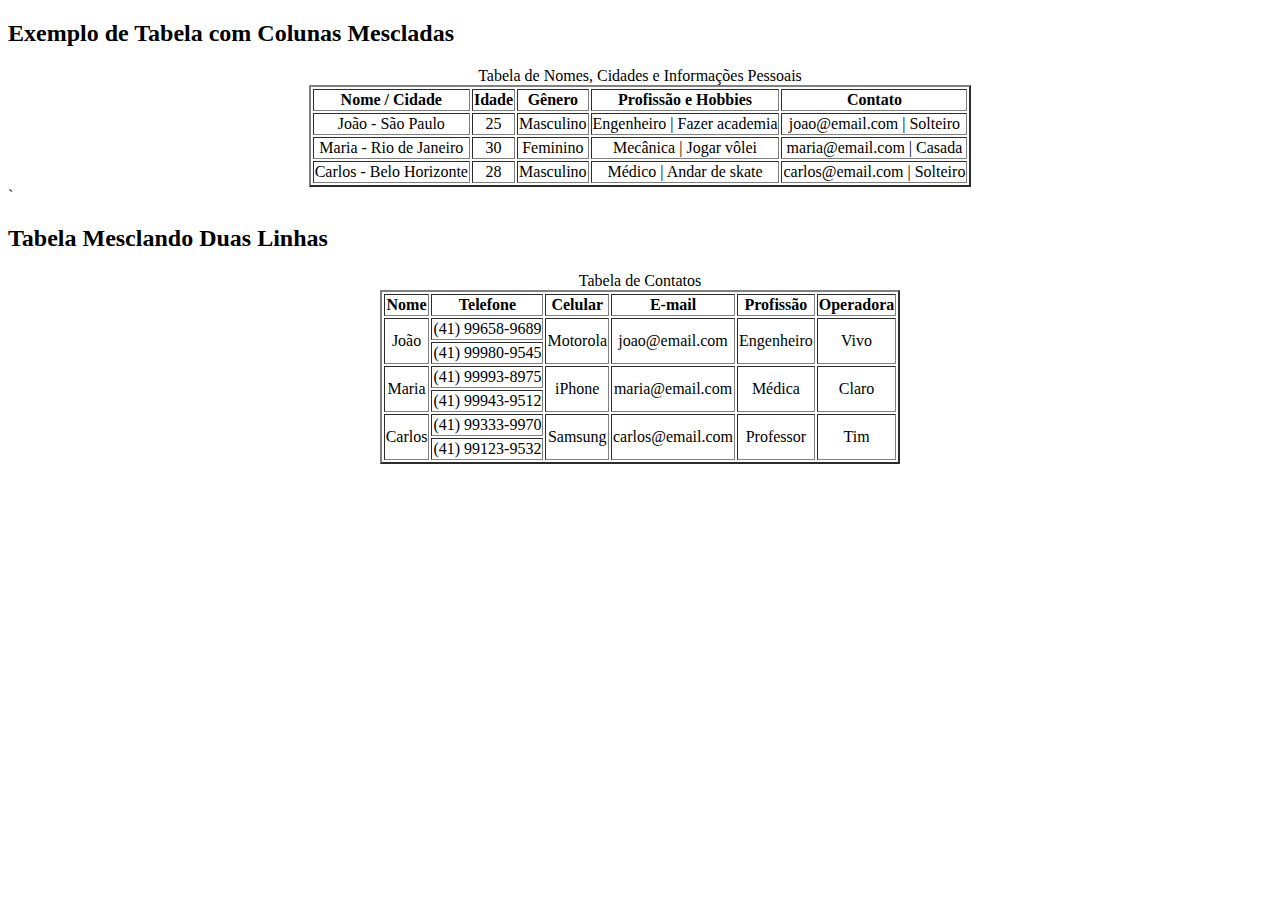
<file: tabelas.html>
<!DOCTYPE html>
<html lang="pt-BR">
<head>
    <meta charset="UTF-8">
    <meta name="viewport" content="width=device-width, initial-scale=1.0">
    <title>Document</title>
</head>
<body>

    <h2>Exemplo de Tabela com Colunas Mescladas</h2>

    <table border="2" align="center">
        <caption>Tabela de Nomes, Cidades e Informações Pessoais</caption> <!-- Adiciona uma descrição -->
        <thead>
            <tr align="center">
                <th colspan="2">Nome / Cidade</th> <!-- Mescla 2 colunas -->
                <th>Idade</th>
                <th>Gênero</th>
                <th colspan="2">Profissão e Hobbies</th> <!-- Mescla 2 colunas -->
                <th colspan="2">Contato</th> <!-- Mescla 2 colunas -->
            </tr>
        </thead>
        <tbody>
            <tr align="center">
                <td colspan="2">João - São Paulo</td> <!-- Mescla Nome/Cidade -->
                <td>25</td>
                <td>Masculino</td>
                <td colspan="2">Engenheiro | Fazer academia</td> <!-- Mescla Profissão e Hobbies -->
                <td colspan="2">joao@email.com | Solteiro</td> <!-- Mescla Contato -->
            </tr>
            <tr align="center">
                <td colspan="2">Maria - Rio de Janeiro</td>
                <td>30</td>
                <td>Feminino</td>
                <td colspan="2">Mecânica | Jogar vôlei</td>
                <td colspan="2">maria@email.com | Casada</td>
            </tr>
            <tr align="center">
                <td colspan="2">Carlos - Belo Horizonte</td>
                <td>28</td>
                <td>Masculino</td>
                <td colspan="2">Médico | Andar de skate</td>
                <td colspan="2">carlos@email.com | Solteiro</td>
            </tr>
        </tbody>
    </table>
    
    `
    
    

    <h2>Tabela Mesclando Duas Linhas</h2>

    <table border="2" align="center">
        <caption>Tabela de Contatos</caption> <!-- Descrição da tabela -->
        <thead>
            <tr align="center">
                <th>Nome</th>
                <th>Telefone</th>
                <th>Celular</th>
                <th>E-mail</th>
                <th>Profissão</th>
                <th>Operadora</th>
            </tr>
        </thead>
        <tbody>
            <tr align="center">
                <td rowspan="2">João</td> <!-- João ocupa duas linhas -->
                <td>(41) 99658-9689</td>
                <td rowspan="2">Motorola</td> <!-- Celular ocupa duas linhas -->
                <td rowspan="2">joao@email.com</td>
                <td rowspan="2">Engenheiro</td>
                <td rowspan="2">Vivo</td>
            </tr>
            <tr>
                <td>(41) 99980-9545</td>
            </tr>
    
            <tr align="center">
                <td rowspan="2">Maria</td> <!-- Maria ocupa duas linhas -->
                <td>(41) 99993-8975</td>
                <td rowspan="2">iPhone</td> <!-- Celular ocupa duas linhas -->
                <td rowspan="2">maria@email.com</td>
                <td rowspan="2">Médica</td>
                <td rowspan="2">Claro</td>
            </tr>
            <tr>
                <td>(41) 99943-9512</td>
            </tr>
    
            <tr align="center">
                <td rowspan="2">Carlos</td> <!-- Carlos ocupa duas linhas -->
                <td>(41) 99333-9970</td>
                <td rowspan="2">Samsung</td> <!-- Celular ocupa duas linhas -->
                <td rowspan="2">carlos@email.com</td>
                <td rowspan="2">Professor</td>
                <td rowspan="2">Tim</td>
            </tr>
            <tr>
                <td>(41) 99123-9532</td>
            </t
    
    

</body>
</html>
</file>
<file: style.css>
* {
    margin: 0;
    padding: 0;
    box-sizing: border-box;
    scroll-padding-top: 100px;
    
}

body {
    font-family: 'segoe UI';
    scroll-padding-top: 100px;
    
}

h1 {
    display: flex;
    justify-content: center;
    align-items: center;
    color: white;
    font-size: 5rem;
    text-shadow: 1px 2px 3px rgba(0, 0, 0, 2.0);
}

#ContainerPrimario {
    display: flex;
    flex-direction: column;
}

.top-bar {
    background-color: rgb(255, 255, 255);
    color: black;
    font-size: 24px;
    width: 100%;
    font-weight: bold;
    padding: 5px;
    border-bottom: 5px solid orange;
    justify-content: space-between;
    display: flex;
    position: fixed;
    z-index: 1;
}
.linksGroup{
    display: flex;

}

@media(max-width: 1500px){
    .top-bar{
        flex-direction: column;
        align-items: center;
    }
}

.imagemtop {
    height: 70px;

}

.links {
    padding-left: 15px;
    color: black;

}

.links:hover {
    color: orange;
    font-size: 27px;
}

.parallax {
    background-image: url(./Imagens/Fundo_Principal.jpg);
    display: flex;
    flex-direction: column;
    justify-content: center;
    align-items: center;
    height: 100vh;
    background-attachment: fixed;
    background-position: center;
    background-repeat: no-repeat;
    background-size: cover;
    page-break-before: always;
}

.parallax2 {
    background-color: black;
    height: 500px;
    width: 100%;
    display: flex;
    justify-content: center;
    align-items: center;
    background-attachment: fixed;
    background-position: center;
    background-repeat: no-repeat;
    background-size: cover;
    overflow: auto; 
    position: relative; 
    
    
}


.image {
    background-image: url('./Imagens/Fundo_Resumo.jpg');
    background-size: cover;
    background-position: center;
    width: 40%;
    height: 470px;
    display: flex;

}

h2 {
    color: darkorange;
    font-family: italic;
}

.conteiner {
    color: white;
    display: flex;
    font-size: 14px;
    letter-spacing: .1px;

}

.conteiner p {
    position: relative;
    z-index: 1;
    overflow: hidden;
}


.textos {
    margin: 10px;
    padding: 10px;
    height: fit-content;
    display: flex;
    flex: 1;
    flex-direction: column;
    color: white;
    background-color: rgba(0, 0, 0, 0.4);
    text-shadow: 1px 1px 2px rgba(0, 0, 0, 0.7);

}




.parallax3 {
    background-image: url(./Imagens/Fundo_Catalago.jpg);
    justify-content: center;
    align-items: center;
    background-attachment: fixed;
    background-repeat: no-repeat;
    background-size: cover;
    background-position: center;
    padding-top: 20px;

}


html {
    scroll-behavior: smooth;
}

#nav {
    color: white;
    background-color: transparent;
}

#nav h4 {
    color: darkorange;
    font-size: 25px;
    display: flex;
    font-family: italic;
}

#nav li {

    list-style-type: disc;
    text-align: left;
    color: black;

}



a {
    text-decoration: none;
    color: black;
    font-weight: bold;
}

.container1 {

    display: flex;
    justify-content: center;
    align-items: center;
    padding: 5px;
    border-radius: 50px;

}

.catalogo {
    border: 2px solid black;
    width: 400px;
    height: 700px;
    padding: 10px;
    margin: 10px;
    display: flex;
    flex-direction: column;
    align-items: center;
    border-radius: 50px;
    background-color: rgb(255, 255, 255);
    overflow: hidden;
}



@media(max-width: 1800px) {
    .container1 {
        display: flex;
        justify-content: center;
        flex-wrap: wrap;
        margin: 30px auto;
        width: 80%;
        border-radius: 10px;
        padding: 20px;
        box-shadow: 0 5px 15px rgba(0, 0, 0, 0.2);
        color: white;
        padding: 10px;
        
    }

    .parallax3{
        align-items: center;
        justify-content: center;
    }


}

.catalogo img {
    width: 300px;
    height: 300px;
    border-radius: 20%;

}

.nome h3 {
    display: flex;
    justify-content: center;
    align-items: center;
    font-size: 25px;
    text-shadow: 1px 2px 3px rgba(0, 0, 0, .5);
    font-family: italic;
    /* Sombra no texto */
}

.nome p {
    color: black;
    display: flex;
    justify-content: center;
    align-items: center;

}

#titulo1{
    border: 2px solid white;
    border-radius: 50px;
    width: 23%;
    margin-left: 35%;
    text-align: center;
    font-size: 3rem;
    text-shadow: 1px 2px 3px rgba(0, 0, 0, 2.0);
    color: darkorange;
    font-family: italic;
}

@media(max-width: 1800px) {
   
    #titulo1{
        text-align: center;
        align-items: center;
        margin:auto;
        padding:auto;
        padding: 5px;
        width: max-content;
    }

}


#titulo2 h4 {
    border: 2px solid white;
    border-radius: 50px;
    width: 33%;
    margin-left: 30%;
    text-align: center;
    font-size: 3rem;
    text-shadow: 1px 2px 3px rgba(0, 0, 0, 2.0);
    color: darkorange;
    font-family: italic;
}



.video {
    display: flex;
    flex-direction: column;
    margin: 20px;
    padding: 20px;
}

iframe {
    border: orange 3px solid;
    border-radius: 15px;
    padding: 20px;
    margin: 10px;
}

footer {
    display: flex;
    justify-content: flex-start;
    background-color: black;
    width: 100%;
}

footer iframe {
    border: 5px solid #333;
    border-radius: 10px;
    width: 30%;
    height: 300px;
}

.formulario {
    color: white;
    display: flex;
    align-items: center;
    justify-content: center;
    text-decoration: none;
    border: 1px solid darkorange;
    width: 450px;
    height: 340px;
    border-radius: 5%;
    margin: 30px;


}

input[type="radio"] {
    margin: 10px;
}


input[type="text"],
input[type="email"],
input[type="password"],
textarea {
    background-color: rgb(255, 255, 255);
    border: 2px solid white;
    border-radius: 4px;

}


button[type="submit"] {
    background-color: darkorange;
    color: black;
    border: 1px solid white;
    border-radius: 10px;
    padding: 7px 14px;
    cursor: pointer;
}

button[type="submit"]:hover {
    background-color: bisque;
}


.botao-link {
    display: flex;
    align-items: left;
    justify-content: center;
    flex-direction: column;
    width: 100px;
    height: auto;
    margin: 5px;
    padding: 5px;
}

.botao-link button[type="button"] {
    border: 2px solid black;
    background-color: #A9A9A9;
    color: black;
    border-radius: 10px;
    width: 80px;
    margin: 3px;
    height: 20px;
    cursor: pointer;
}

button[type="button"]:hover {
    background-color: orange;
    color: black;
}




.h3 {
    color: darkorange;
    text-shadow: 1px 2px 3px rgba(0, 0, 0, 2.0);
    margin: 25px;
    font-family: italic;
}

#timeline {

    width: 90%;
    height: 30vh;
    margin: 30px;
    padding: 30px;
    margin-left: 85px;
    display: flex;
    flex-direction: row;
    justify-content: space-between;
    align-items: flex-start;
}

@media( max-width: 1800px){
    #timeline{
        flex-direction: column;
        height: auto;
        margin-right: 0;
    }

  

    .timeline-item{
        margin: 10px;
        align-items: center;
        justify-content: center;
        margin-right: 0;
    }
        
}

.timeline-item {
    display: flex;
    align-items: center;
    margin-bottom: 0;
}




.timeline-content {
    background-color: black;
    padding: 15px;
    border-left: 2px solid white;
    width: 200px;
    margin-left: 20px;
}

.timeline-content h2 {
    font-size: 1.2em;
    margin-bottom: 5px;
    color: white;
    font-family: italic;
}

.timeline-content p {
    font-size: 1em;
    color: white;
    margin-bottom: 10px;

}


.timeline h1 {
    color: darkorange;
    padding: 20px;
    text-align: center;
    font-size: 2rem;
    margin-bottom: 40px;
    font-family: italic;
}

h4 {
    text-align: start;
    font-size: 2rem;
    text-shadow: 1px 2px 3px rgba(0, 0, 0, 2.0);
    color: darkorange;
    font-family: italic;
}

footer{
    display:flex;
    justify-content: center;
}

@media(max-width: 1800px){
    footer{
        display:flex;
        flex-direction: column;
        justify-content: center;
        align-items: center;
    }
}

.fungo {
    margin: 25px;
}

.fungo h3 {
    color: darkorange;
    text-shadow: 1px 2px 3px rgba(0, 0, 0, 2.0);
    font-family: italic;
}

.fungo p {
    margin: 5px;
}

.imgfungo img {
    margin: 5px;
    width: 300px;
}

.hr {

    border: 3px solid darkorange;
    margin-bottom: 8px;
}

#infectados {
    display: flex;
}

.textInfec {
    margin: 10px;
    text-align: left;
    font-size: 1.42vh;
}

.ImgInfec img {
    width: 80vh;
    margin: auto;
    padding: auto;
}

.h2Inf {
    color: darkorange;
    text-align: center;
    font-style: italic;
    text-shadow: 1px 2px 3px black
}

#jogabilidade {
    display: flex;

}

.GameplayImg img {
    flex-direction: column;
    width: 80vh;
    flex: 1;

}

.jogabtitulo {
    color: darkorange;
    text-align: center;
    text-shadow: 1px 2px 3px black;
    font-family: italic;
}

.textJog {
    margin: 10px;
    width: 2vh;
    flex: 1;

}

#cultura {
    display: flex;
}

.imgCult img {
    width: 80vh;
    flex: 1;
}

.textCult {
    margin: 10px;
    flex: 1;
    width: 1.42vh;
}

.tituloCult {
    text-align: center;
    color: darkorange;
    text-shadow: 1px 2px 3px black;
    font-family: italic;
}

@media (max-width:2200px){
    #infectados{
        flex-direction: column;
    }
    .ImgInfec img{
        width: 100%;
        height: auto;
    }


    #jogabilidade{
        
        flex-direction: column;
    }
    .textJog{
        width: 100%;
        height: auto;
    }
    .GameplayImg img {
        
        width: 100%;
        height: auto;
    
    }

    #cultura{

        flex-direction: column;
    }

    .imgCult img{
        width: 100%;
        height: auto;
    }
    .textCult{
        width: 100%;
        height: auto;
    }
}
</file>
